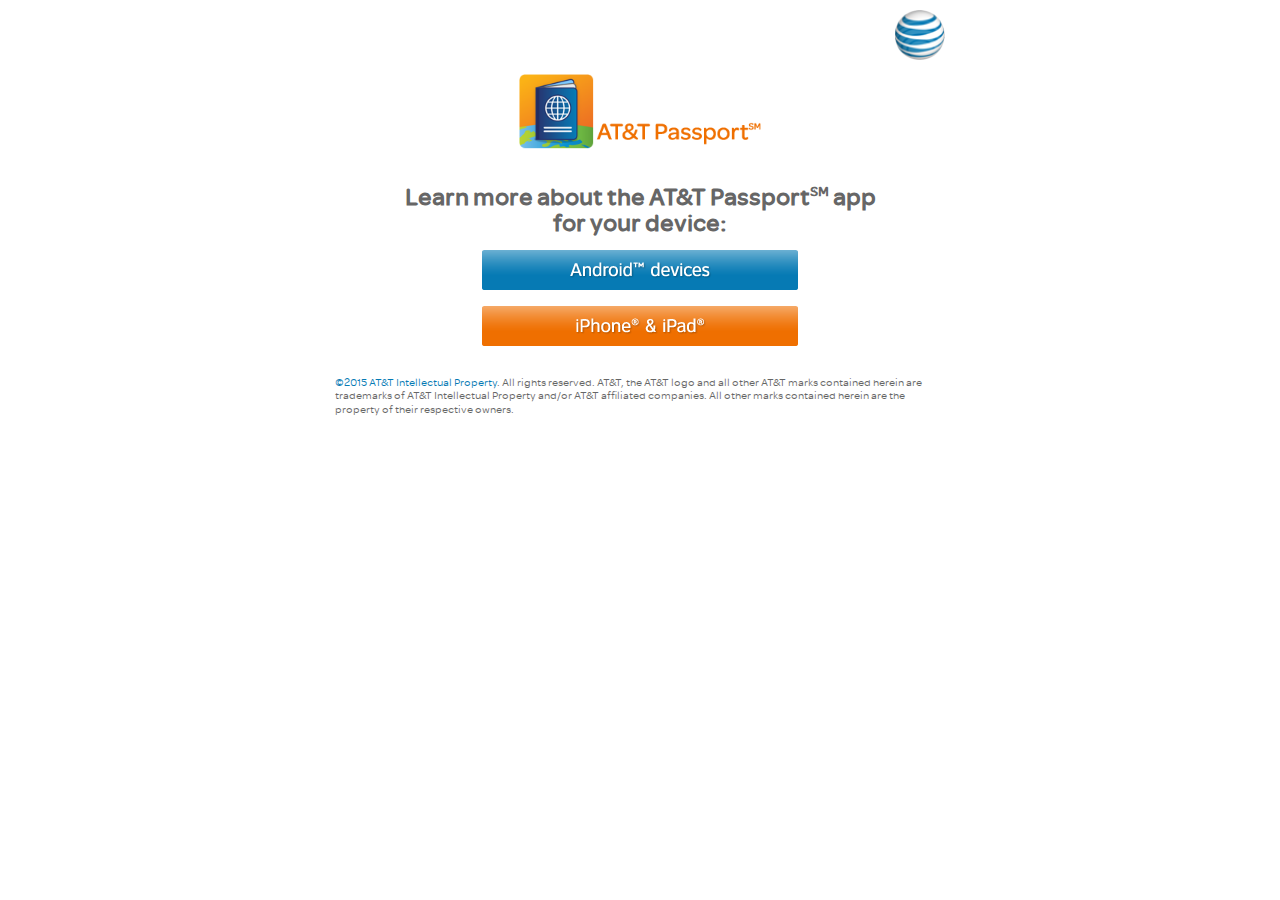
<file: html/index.html>
<!DOCTYPE html>

<!-- paulirish.com/2008/conditional-stylesheets-vs-css-hacks-answer-neither/ -->
<!--[if lt IE 7]> <html class="no-js lt-ie9 lt-ie8 lt-ie7" lang="en"> <![endif]-->
<!--[if IE 7]>    <html class="no-js lt-ie9 lt-ie8" lang="en"> <![endif]-->
<!--[if IE 8]>    <html class="no-js lt-ie9" lang="en"> <![endif]-->
<!--[if gt IE 8]><!--> <html class="no-js" lang="en"> <!--<![endif]-->
<head>
  <meta charset="utf-8" />

  <!-- Set the viewport width to device width for mobile -->
  <meta name="viewport" content="width=device-width" />

  <title>AT&amp;T Passport App</title>
  
  <!-- Included CSS Files (Uncompressed) -->
  
  <link rel="stylesheet" href="stylesheets/foundation.css">
  <link rel="stylesheet" href="stylesheets/attWifi.css">
  
  
  <!-- Included CSS Files (Compressed) 
  <link rel="stylesheet" href="stylesheets/foundation.min.css">
  <link rel="stylesheet" href="stylesheets/app.css">-->

  <script src="javascripts/modernizr.foundation.js"></script>

  <!-- IE Fix for HTML5 Tags -->
  <!--[if lt IE 9]>
    <script src="http://html5shiv.googlecode.com/svn/trunk/html5.js"></script>
  <![endif]-->

<!-- This is the device detection for the live site it is commented out for dev testing only

  <script type="text/javascript"> // <![CDATA[
	if ( (navigator.userAgent.indexOf('iPhone') != -1) ) {
		document.location = "http://www.attwifiabroad.com/iosDevices/";
	} // ]]>
	if ( (navigator.userAgent.indexOf('iPad') != -1) ) {
		document.location = "http://www.attwifiabroad.com/iosDevices/";
	} // ]]>
	if ( (navigator.userAgent.indexOf('iPod') != -1) ) {
		document.location = "http://www.attwifiabroad.com/iosDevices/";
	} // ]]>
	if ( (navigator.userAgent.indexOf('Android') != -1) ) {
		document.location = "http://www.attwifiabroad.com/androidDevices/";
	} // ]]>
</script>
 -->

<!-- This is the device detection for the dev testing only Delete this and uncomment above when going live -->
 

  <script type="text/javascript"> // <![CDATA[
  if ( (navigator.userAgent.indexOf('iPhone') != -1) ) {
    document.location = "iosDevices/";
  } // ]]>
  if ( (navigator.userAgent.indexOf('iPad') != -1) ) {
    document.location = "iosDevices/";
  } // ]]>
  if ( (navigator.userAgent.indexOf('iPod') != -1) ) {
    document.location = "iosDevices/";
  } // ]]>
  if ( (navigator.userAgent.indexOf('Android') != -1) ) {
    document.location = "androidDevices/";
  } // ]]>
</script>

</head>
<body>
    <div class="row" style="margin-top:10px;">
    	<div class="three mobile-three columns"></div>
        <div class="one mobile-one column" style="text-align:right;">
        <img src="images/att_globe_rgb_grd.png" width="50" height="50" border="0" alt="AT&amp;T Globe" >
        </div>
    </div>
    <div class="row">
    	<div class="four mobile-four columns" style="text-align:center; margin-top:12px;">
        	<img src="images/passport.png" width="242" height="75" border="0" alt="AT&amp;T International Wi&#8209;Fi">
        </div>
    </div>

    <div class="row">
      <div class="four mobile-four columns" style="text-align:center; margin-top:18px;">        
      <h2>Learn more about the AT&amp;T Passport<sup>SM</sup> app <br>for your device:</h2>
      <a href="androidDevices/"><img src="buttons/androidBtn.png" border="0"></a><br /><br>
    <a href="iosDevices/"><img src="buttons/iosBtn.png" border="0"></a><br />
      </div>
    </div>
    
    <div class="row">
    	<div class="four mobile-four columns legal">
        	<p><a href="http://www.att.com/gen/privacy-policy?pid=2587">&copy;2015 AT&amp;T Intellectual Property</a>. All rights reserved. AT&amp;T, the AT&amp;T logo and all other AT&amp;T marks contained herein are trademarks of AT&amp;T Intellectual Property and/or AT&amp;T affiliated companies. All other marks contained herein are the property of their respective owners.</p>
        </div>
    </div> 
  
  <!-- Included JS Files (Uncompressed) -->
  <!--
  
  <script src="javascripts/modernizr.foundation.js"></script>
  
  <script src="javascripts/jquery.js"></script>
  
  <script src="javascripts/jquery.foundation.reveal.js"></script>
  
  <script src="javascripts/jquery.foundation.orbit.js"></script>
  
  <script src="javascripts/jquery.foundation.navigation.js"></script>
  
  <script src="javascripts/jquery.foundation.buttons.js"></script>
  
  <script src="javascripts/jquery.foundation.tabs.js"></script>
  
  <script src="javascripts/jquery.foundation.forms.js"></script>
  
  <script src="javascripts/jquery.foundation.tooltips.js"></script>
  
  <script src="javascripts/jquery.foundation.accordion.js"></script>
  
  <script src="javascripts/jquery.placeholder.js"></script>
  
  <script src="javascripts/jquery.foundation.alerts.js"></script>
  
  -->
  
  <!-- Included JS Files (Compressed) -->
  <script src="javascripts/foundation.min.js"></script>
  
  <!-- Initialize JS Plugins -->
  <script src="javascripts/app.js"></script>
</body>
</html>
</file>
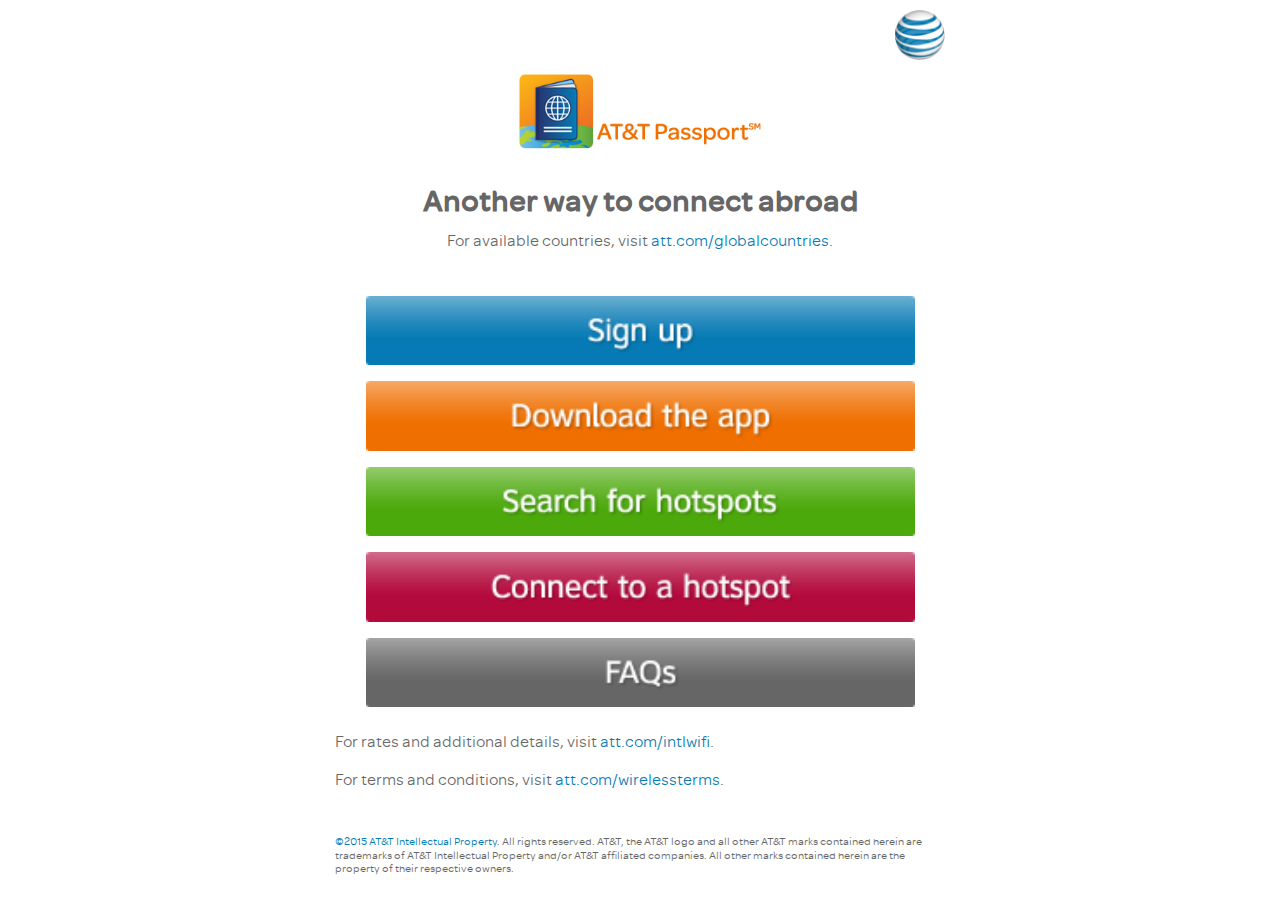
<file: html/androidDevices/index.html>
<!DOCTYPE html>

<!-- paulirish.com/2008/conditional-stylesheets-vs-css-hacks-answer-neither/ -->
<!--[if lt IE 7]> <html class="no-js lt-ie9 lt-ie8 lt-ie7" lang="en"> <![endif]-->
<!--[if IE 7]>    <html class="no-js lt-ie9 lt-ie8" lang="en"> <![endif]-->
<!--[if IE 8]>    <html class="no-js lt-ie9" lang="en"> <![endif]-->
<!--[if gt IE 8]><!--> <html class="no-js" lang="en"> <!--<![endif]-->
<head>
  <meta charset="utf-8" />

  <!-- Set the viewport width to device width for mobile -->
  <meta name="viewport" content="width=device-width" />

  <title>AT&amp;T International WiFi</title>
  
  <!-- Included CSS Files (Uncompressed) -->
  
  <link rel="stylesheet" href="../stylesheets/foundation.css">
  <link rel="stylesheet" href="../stylesheets/attWifi.css">
  
  
  <!-- Included CSS Files (Compressed) 
  <link rel="stylesheet" href="stylesheets/foundation.min.css">
  <link rel="stylesheet" href="stylesheets/app.css">-->

  <script src="javascripts/modernizr.foundation.js"></script>

  <!-- IE Fix for HTML5 Tags -->
  <!--[if lt IE 9]>
    <script src="http://html5shiv.googlecode.com/svn/trunk/html5.js"></script>
  <![endif]-->

</head>
<body>
    <div class="row" style="margin-top:10px;">
    	<div class="three mobile-three columns"></div>
        <div class="one mobile-one column" style="text-align:right;">
        <img src="../images/att_globe_rgb_grd.png" width="50" height="50" border="0" alt="AT&amp;T Globe" >
        </div>
    </div>
    <div class="row">
    	<div class="four mobile-four columns" style="text-align:center; margin-top:12px;">
        	<img src="../images/passport.png" width="242" height="75" border="0" alt="AT&amp;T International Wi&#8209;Fi">
        </div>
    </div>
    <div class="row">
    	<div class="four mobile-four columns" style="text-align:center; margin-top:18px;">
        	<h1>Another way to connect abroad</h1>
            <p>For available countries, visit <a href="http://att.com/globalcountries">att.com/globalcountries</a>.</p>
        </div>
    </div>
    <div class="row">
      <div class="four mobile-four columns buttons">
      <a href="signup.html"><img src="../buttons/signup_btn.png"></a> 
        <a href="download.html"><img src="../buttons/download_btn.png"></a>
            <a href="search.html"><img src="../buttons/search_btn.png"></a>
            <a href="connect.html"><img src="../buttons/connect_btn.png"></a>
            <a href="faq.html"><img src="../buttons/faq_btn.png"></a>
        </div>
    </div> 
    <div class="row" style="margin-top:15px">
    	<div class="four mobile-four columns">
        	<p>For rates and additional details, visit <a href="http://www.att.com/intlwifi">att.com/intlwifi</a>.</p>
			<p>For terms and conditions, visit <a href="http://www.att.com/wirelessterms">att.com/wirelessterms</a>.</p>
        </div>
    </div>  
    <div class="row">
    	<div class="four mobile-four columns legal">
        	<p><a href="http://www.att.com/gen/privacy-policy?pid=2587">&copy;2015 AT&T Intellectual Property</a>. All rights reserved. AT&amp;T, the AT&amp;T logo and all other AT&amp;T marks contained herein are trademarks of AT&amp;T Intellectual Property and/or AT&amp;T affiliated companies. All other marks contained herein are the property of their respective owners.</p>
        </div>
    </div> 
  
  <!-- Included JS Files (Uncompressed) -->
  <!--
  
  <script src="javascripts/modernizr.foundation.js"></script>
  
  <script src="javascripts/jquery.js"></script>
  
  <script src="javascripts/jquery.foundation.reveal.js"></script>
  
  <script src="javascripts/jquery.foundation.orbit.js"></script>
  
  <script src="javascripts/jquery.foundation.navigation.js"></script>
  
  <script src="javascripts/jquery.foundation.buttons.js"></script>
  
  <script src="javascripts/jquery.foundation.tabs.js"></script>
  
  <script src="javascripts/jquery.foundation.forms.js"></script>
  
  <script src="javascripts/jquery.foundation.tooltips.js"></script>
  
  <script src="javascripts/jquery.foundation.accordion.js"></script>
  
  <script src="javascripts/jquery.placeholder.js"></script>
  
  <script src="javascripts/jquery.foundation.alerts.js"></script>
  
  -->
  
  <!-- Included JS Files (Compressed) -->
  <script src="javascripts/foundation.min.js"></script>
  
  <!-- Initialize JS Plugins -->
  <script src="javascripts/app.js"></script>
</body>
<script type="text/javascript">

  var _gaq = _gaq || [];
  _gaq.push(['_setAccount', 'UA-36383233-1']);
  _gaq.push(['_trackPageview']);

  (function() {
    var ga = document.createElement('script'); ga.type = 'text/javascript'; ga.async = true;
    ga.src = ('https:' == document.location.protocol ? 'https://ssl' : 'http://www') + '.google-analytics.com/ga.js';
    var s = document.getElementsByTagName('script')[0]; s.parentNode.insertBefore(ga, s);
  })();

</script>
</html>
</file>
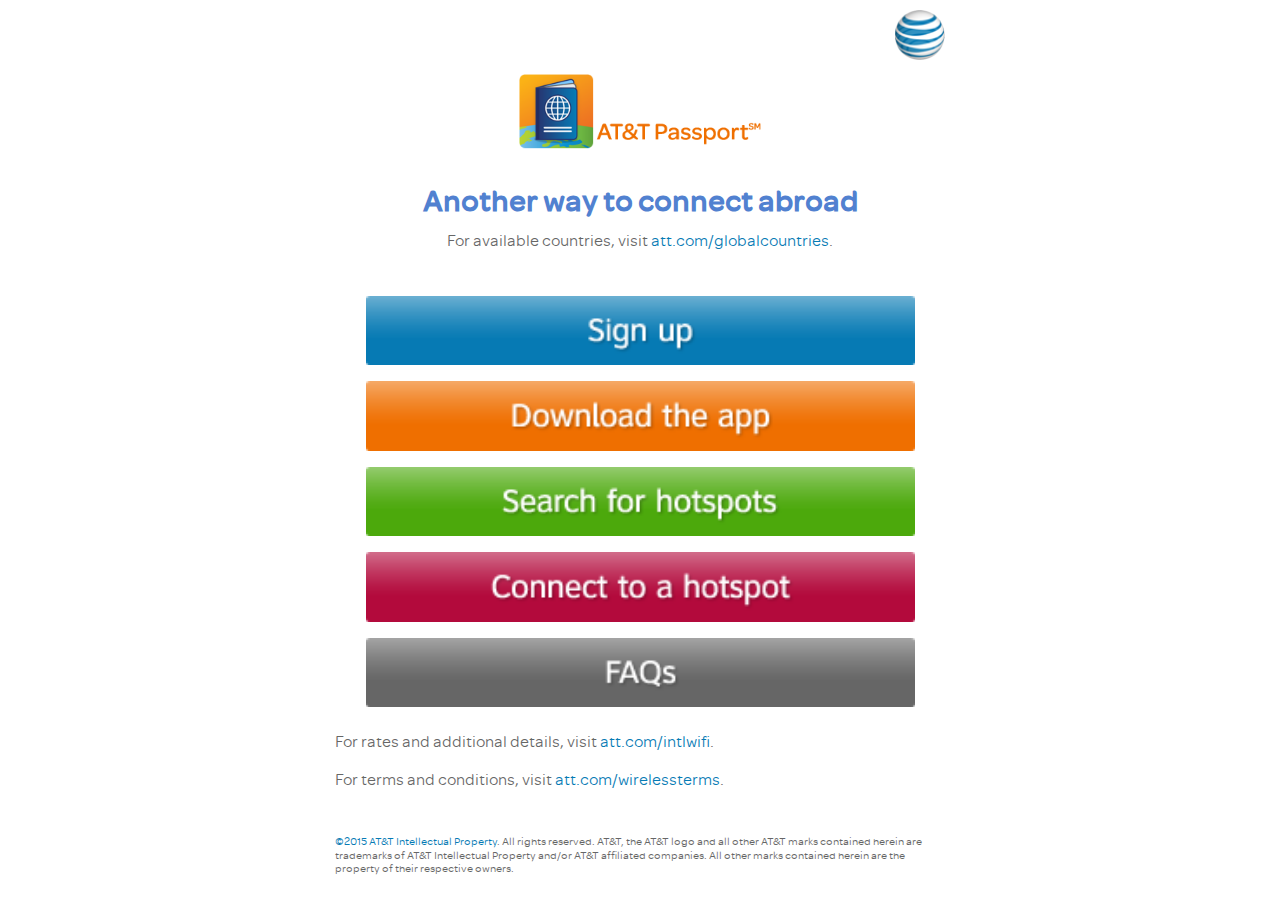
<file: html/iosDevices/index.html>
<!DOCTYPE html>


<!--[if lt IE 7]> <html class="no-js lt-ie9 lt-ie8 lt-ie7" lang="en"> <![endif]-->
<!--[if IE 7]>    <html class="no-js lt-ie9 lt-ie8" lang="en"> <![endif]-->
<!--[if IE 8]>    <html class="no-js lt-ie9" lang="en"> <![endif]-->
<!--[if gt IE 8]><!--> <html class="no-js" lang="en"> <!--<![endif]-->
<head>
  <meta charset="utf-8" />

  <!-- Set the viewport width to device width for mobile -->
  <meta name="viewport" content="width=device-width" />

  <title>AT&amp;T International WiFi</title>
  
  <!-- Included CSS Files (Uncompressed) -->
  
  <link rel="stylesheet" href="../stylesheets/foundation.css">
  <link rel="stylesheet" href="../stylesheets/attWifi.css">
  <link rel="stylesheet" href="styling.css">
  
  
  <!-- Included CSS Files (Compressed) 
  <link rel="stylesheet" href="stylesheets/foundation.min.css">
  <link rel="stylesheet" href="stylesheets/app.css">-->

  <script src="javascripts/modernizr.foundation.js"></script>

  <!-- IE Fix for HTML5 Tags -->
  <!--[if lt IE 9]>
    <script src="http://html5shiv.googlecode.com/svn/trunk/html5.js"></script>
  <![endif]-->

</head>
<body>
    <div class="row" style="margin-top:10px;">
    	<div class="three mobile-three columns"></div>
        <div class="one mobile-one column" style="text-align:right;">
        <img src="../images/att_globe_rgb_grd.png" width="50" height="50" border="0" alt="AT&amp;T Globe" >
        </div>
    </div>
    <div class="row">
    	<div class="four mobile-four columns" style="text-align:center; margin-top:12px;">
        	<img src="../images/passport.png" width="242" height="75" border="0" alt="AT&amp;T International Wi&#8209;Fi">
        </div>
    </div>
    <div class="row">
    	<div class="four mobile-four columns headline" style="text-align:center; margin-top:18px;">
        	<h1>Another way to connect abroad</h1>
            <p>For available countries, visit <a href="http://att.com/globalcountries">att.com/globalcountries</a>.</p>
        </div>
    </div>
    <div class="row">
      <div class="four mobile-four columns buttons">
      <a href="signup.html"><img src="../buttons/signup_btn.png"></a> 
        <a href="download.html"><img src="../buttons/download_btn.png"></a>
            <a href="search.html"><img src="../buttons/search_btn.png"></a>
            <a href="connect.html"><img src="../buttons/connect_btn.png"></a>
            <a href="faq.html"><img src="../buttons/faq_btn.png"></a>
        </div>
    </div> 
    <div class="row" style="margin-top:15px">
    	<div class="four mobile-four columns">
        	<p>For rates and additional details, visit <a href="http://www.att.com/intlwifi">att.com/intlwifi</a>.</p>
			<p>For terms and conditions, visit <a href="http://www.att.com/wirelessterms">att.com/wirelessterms</a>.</p>
        </div>
    </div>  
    <div class="row">
    	<div class="four mobile-four columns legal">
        	<p><a href="http://www.att.com/gen/privacy-policy?pid=2587">&copy;2015 AT&T Intellectual Property</a>. All rights reserved. AT&amp;T, the AT&amp;T logo and all other AT&amp;T marks contained herein are trademarks of AT&amp;T Intellectual Property and/or AT&amp;T affiliated companies. All other marks contained herein are the property of their respective owners.</p>
        </div>
    </div> 
  
  <!-- Included JS Files (Uncompressed) -->
  <!--
  
  <script src="javascripts/modernizr.foundation.js"></script>
  
  <script src="javascripts/jquery.js"></script>
  
  <script src="javascripts/jquery.foundation.reveal.js"></script>
  
  <script src="javascripts/jquery.foundation.orbit.js"></script>
  
  <script src="javascripts/jquery.foundation.navigation.js"></script>
  
  <script src="javascripts/jquery.foundation.buttons.js"></script>
  
  <script src="javascripts/jquery.foundation.tabs.js"></script>
  
  <script src="javascripts/jquery.foundation.forms.js"></script>
  
  <script src="javascripts/jquery.foundation.tooltips.js"></script>
  
  <script src="javascripts/jquery.foundation.accordion.js"></script>
  
  <script src="javascripts/jquery.placeholder.js"></script>
  
  <script src="javascripts/jquery.foundation.alerts.js"></script>
  
  -->
  
  <!-- Included JS Files (Compressed) -->
  <script src="javascripts/foundation.min.js"></script>
  
  <!-- Initialize JS Plugins -->
  <script src="javascripts/app.js"></script>
</body>
<script type="text/javascript">

  var _gaq = _gaq || [];
  _gaq.push(['_setAccount', 'UA-36383233-1']);
  _gaq.push(['_trackPageview']);

  (function() {
    var ga = document.createElement('script'); ga.type = 'text/javascript'; ga.async = true;
    ga.src = ('https:' == document.location.protocol ? 'https://ssl' : 'http://www') + '.google-analytics.com/ga.js';
    var s = document.getElementsByTagName('script')[0]; s.parentNode.insertBefore(ga, s);
  })();

</script>
</html>
</file>
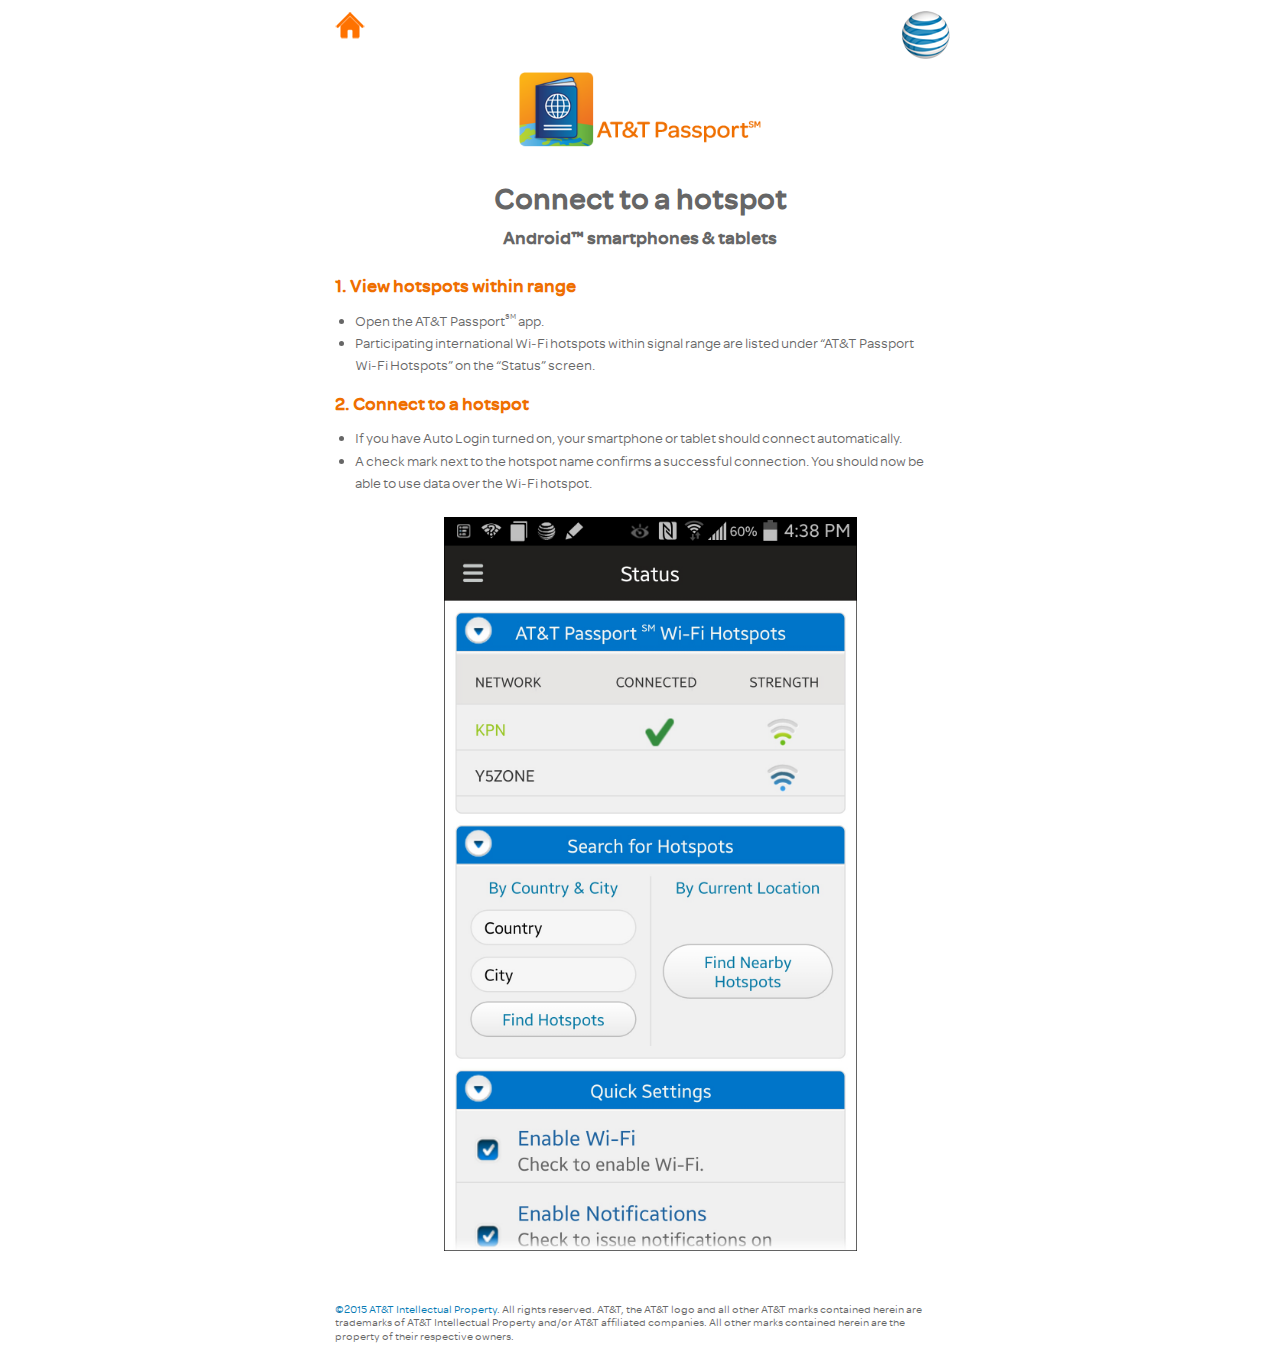
<file: html/androidDevices/connect.html>
<!DOCTYPE html>

<!-- paulirish.com/2008/conditional-stylesheets-vs-css-hacks-answer-neither/ -->
<!--[if lt IE 7]> <html class="no-js lt-ie9 lt-ie8 lt-ie7" lang="en"> <![endif]-->
<!--[if IE 7]>    <html class="no-js lt-ie9 lt-ie8" lang="en"> <![endif]-->
<!--[if IE 8]>    <html class="no-js lt-ie9" lang="en"> <![endif]-->
<!--[if gt IE 8]><!--> <html class="no-js" lang="en"> <!--<![endif]-->
<head>
  <meta charset="utf-8" />

  <!-- Set the viewport width to device width for mobile -->
  <meta name="viewport" content="width=device-width" />

  <title>AT&amp;T International WiFi</title>
  
  <!-- Included CSS Files (Uncompressed) -->
  
    <link rel="stylesheet" href="../stylesheets/foundation.css">
  <link rel="stylesheet" href="../stylesheets/attWifi.css">
  
  
  <!-- Included CSS Files (Compressed) 
  <link rel="stylesheet" href="stylesheets/foundation.min.css">
  <link rel="stylesheet" href="stylesheets/app.css">-->

  <script src="javascripts/modernizr.foundation.js"></script>

  <!-- IE Fix for HTML5 Tags -->
  <!--[if lt IE 9]>
    <script src="http://html5shiv.googlecode.com/svn/trunk/html5.js"></script>
  <![endif]-->

</head>
<body>
    <div class="row" style="margin-top:10px;">
    	<div class="four mobile-four columns globe">
        		<a href="index.html"><img src="../images/home-13.png" width="30" height="30" border="0"></a>
           </div>
    </div>
    <div class="row">
    	<div class="four mobile-four columns" style="text-align:center; margin-top:12px;">
        	<a href="index.html"><img src="../images/passport.png" width="242" height="75" border="0" alt="AT&amp;T International Wi&#8209;Fi"></a>
        </div>
    </div>
    <div class="row">
    	<div class="four mobile-four columns" style="text-align:center; margin-top:18px;">
        	<h1>Connect to a hotspot</h1>
            <h4>Android&trade; smartphones &amp; tablets</h4>
        </div>
    </div>
    
    <div class="row">
    	<div class="four mobile-four columns">
        	<h4 class="orange">1. View hotspots within range</h4>
			<ul style="padding-left:20px;">
            	<li>Open the AT&amp;T Passport<sup>SM</sup> app.</li>
			<li>Participating international Wi&#8209;Fi hotspots within signal range are listed under “AT&T Passport Wi&#8209;Fi Hotspots” on the “Status” screen.</li>
			</ul>
        <h4 class="orange">2. Connect to a hotspot</h4>
        <ul style="padding-left:20px;">
          <li>If you have Auto Login turned on, your smartphone or tablet should connect automatically.</li>
		<li>A check mark next to the hotspot name confirms a successful connection. You should now be able to use data over the Wi&#8209;Fi&nbsp;hotspot.<br><br>
        <div style="text-align:center;"><img src="images/android.png" width="70%"></div></li>
        </div>
    </div>
    
    <!-- <div class="row">   
    <div class="four mobile-four columns">
        <p>Note: The AT&T Wi&#8209;Fi International App displays and connects to hotspots that are part of the AT&amp;T Wi&#8209;Fi International roaming footprint. </p>
        </div>
    </div> -->
    
   
  <div class="row">
    	<div class="four  mobile-four columns legal">
        	<p><a href="http://www.att.com/gen/privacy-policy?pid=2587">&copy;2015 AT&T Intellectual Property</a>. All rights reserved. AT&amp;T, the AT&amp;T logo and all other AT&amp;T marks contained herein are trademarks of AT&amp;T Intellectual Property and/or AT&amp;T affiliated companies. All other marks contained herein are the property of their respective owners.</p>
        </div>
    </div
    
  
  ><!-- Included JS Files (Uncompressed) -->
  <!--
  
  <div class="row">
    	<div class="four columns">
        </div>
    </div>
  
  
  
  <script src="javascripts/modernizr.foundation.js"></script>
  
  <script src="javascripts/jquery.js"></script>
  
  <script src="javascripts/jquery.foundation.reveal.js"></script>
  
  <script src="javascripts/jquery.foundation.orbit.js"></script>
  
  <script src="javascripts/jquery.foundation.navigation.js"></script>
  
  <script src="javascripts/jquery.foundation.buttons.js"></script>
  
  <script src="javascripts/jquery.foundation.tabs.js"></script>
  
  <script src="javascripts/jquery.foundation.forms.js"></script>
  
  <script src="javascripts/jquery.foundation.tooltips.js"></script>
  
  <script src="javascripts/jquery.foundation.accordion.js"></script>
  
  <script src="javascripts/jquery.placeholder.js"></script>
  
  <script src="javascripts/jquery.foundation.alerts.js"></script>
  
  -->
  
  <!-- Included JS Files (Compressed) -->
  <script src="javascripts/foundation.min.js"></script>
  
  <!-- Initialize JS Plugins -->
  <script src="javascripts/app.js"></script>
<script type="text/javascript">

  var _gaq = _gaq || [];
  _gaq.push(['_setAccount', 'UA-36383233-1']);
  _gaq.push(['_trackPageview']);

  (function() {
    var ga = document.createElement('script'); ga.type = 'text/javascript'; ga.async = true;
    ga.src = ('https:' == document.location.protocol ? 'https://ssl' : 'http://www') + '.google-analytics.com/ga.js';
    var s = document.getElementsByTagName('script')[0]; s.parentNode.insertBefore(ga, s);
  })();

</script>
</body>
</html>
</file>
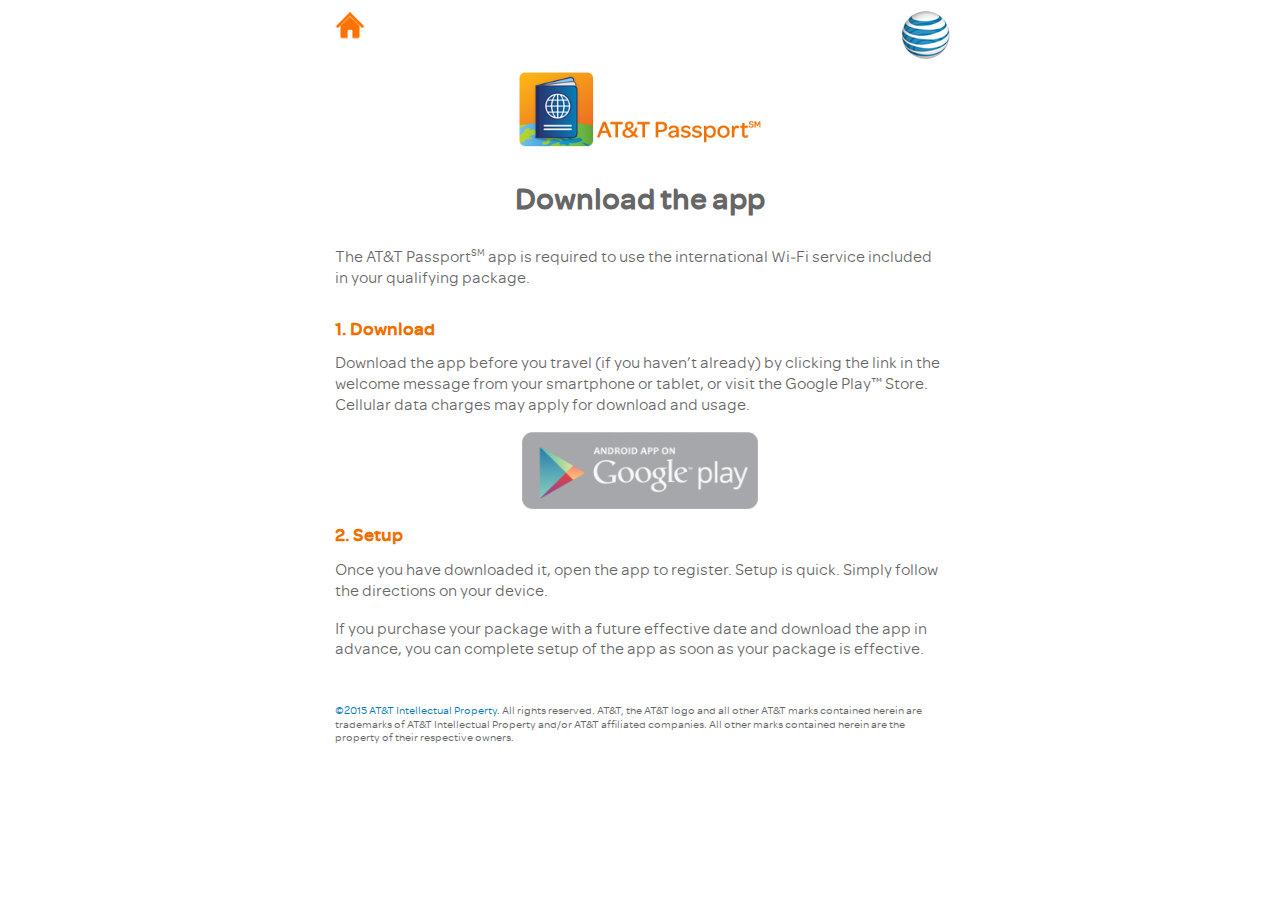
<file: html/androidDevices/download.html>
<!DOCTYPE html>

<!-- paulirish.com/2008/conditional-stylesheets-vs-css-hacks-answer-neither/ -->
<!--[if lt IE 7]> <html class="no-js lt-ie9 lt-ie8 lt-ie7" lang="en"> <![endif]-->
<!--[if IE 7]>    <html class="no-js lt-ie9 lt-ie8" lang="en"> <![endif]-->
<!--[if IE 8]>    <html class="no-js lt-ie9" lang="en"> <![endif]-->
<!--[if gt IE 8]><!--> <html class="no-js" lang="en"> <!--<![endif]-->
<head>
  <meta charset="utf-8" />

  <!-- Set the viewport width to device width for mobile -->
  <meta name="viewport" content="width=device-width" />

  <title>AT&amp;T International WiFi</title>
  
  <!-- Included CSS Files (Uncompressed) -->
  
    <link rel="stylesheet" href="../stylesheets/foundation.css">
  <link rel="stylesheet" href="../stylesheets/attWifi.css">
  
  
  <!-- Included CSS Files (Compressed) 
  <link rel="stylesheet" href="stylesheets/foundation.min.css">
  <link rel="stylesheet" href="stylesheets/app.css">-->

  <script src="javascripts/modernizr.foundation.js"></script>

  <!-- IE Fix for HTML5 Tags -->
  <!--[if lt IE 9]>
    <script src="http://html5shiv.googlecode.com/svn/trunk/html5.js"></script>
  <![endif]-->

</head>
<body>
    <div class="row" style="margin-top:10px;">
    	<div class="four mobile-four columns globe">
        		<a href="index.html"><img src="../images/home-13.png" width="30" height="30" border="0"></a>
           </div>
    </div>
    <div class="row">
    	<div class="four mobile-four columns" style="text-align:center; margin-top:12px;">
        	<img src="../images/passport.png" width="242" height="75" border="0" alt="AT&amp;T International Wi&#8209;Fi">
        </div>
    </div>
    <div class="row">
    	<div class="four mobile-four columns" style="text-align:center; margin-top:18px;">
        	<h1>Download the app</h1>
        </div>
    </div>
    <div class="row">
    	<div class="four mobile-four columns" style="text-align:left; margin-top:18px;">
        	<p>The AT&T Passport<sup>SM</sup> app is required to use the international Wi&#8209;Fi service included in your qualifying package.</p>
        </div>
    </div>
    <div class="row">
    	<div class="four mobile-four columns">
        	<h4 class="orange">1. Download</h4>
			<p>Download the app before you travel (if you haven’t already) by clicking the link in the welcome message from your smartphone or tablet, or visit the Google Play&trade; Store. Cellular data charges may apply for download and usage.</p>
            	<div class="row">
    				<div class="four mobile-four columns" style="text-align:center;">
                		<a href="https://play.google.com/store/apps/details?id=com.att.accuroam"><img src="images/google-play.png" width="40%" border="0"></a>
        			</div>
    			</div>
        <h4 class="orange">2. Setup</h4>
		<p>Once you have downloaded it, open the app to register. Setup is quick. Simply follow the directions on your device.</p> 

      <p>If you purchase your package with a future effective date and download the app in advance, you can complete  setup of the app as soon as your package is effective.</p>
        </div>
    </div>
   
  <div class="row">
    	<div class="four mobile-four columns legal">
        	<p><a href="http://www.att.com/gen/privacy-policy?pid=2587">&copy;2015 AT&T Intellectual Property</a>. All rights reserved. AT&amp;T, the AT&amp;T logo and all other AT&amp;T marks contained herein are trademarks of AT&amp;T Intellectual Property and/or AT&amp;T affiliated companies. All other marks contained herein are the property of their respective owners.</p>
        </div>
    </div>
    
  <!-- Included JS Files (Uncompressed) -->
  <!--
  
  <div class="row">
    	<div class="four columns">
        </div>
    </div>
  
  
  
  <script src="javascripts/modernizr.foundation.js"></script>
  
  <script src="javascripts/jquery.js"></script>
  
  <script src="javascripts/jquery.foundation.reveal.js"></script>
  
  <script src="javascripts/jquery.foundation.orbit.js"></script>
  
  <script src="javascripts/jquery.foundation.navigation.js"></script>
  
  <script src="javascripts/jquery.foundation.buttons.js"></script>
  
  <script src="javascripts/jquery.foundation.tabs.js"></script>
  
  <script src="javascripts/jquery.foundation.forms.js"></script>
  
  <script src="javascripts/jquery.foundation.tooltips.js"></script>
  
  <script src="javascripts/jquery.foundation.accordion.js"></script>
  
  <script src="javascripts/jquery.placeholder.js"></script>
  
  <script src="javascripts/jquery.foundation.alerts.js"></script>
  
  -->
  
  <!-- Included JS Files (Compressed) -->
  <script src="javascripts/foundation.min.js"></script>
  
  <!-- Initialize JS Plugins -->
  <script src="javascripts/app.js"></script>
  <script type="text/javascript">

  var _gaq = _gaq || [];
  _gaq.push(['_setAccount', 'UA-36383233-1']);
  _gaq.push(['_trackPageview']);

  (function() {
    var ga = document.createElement('script'); ga.type = 'text/javascript'; ga.async = true;
    ga.src = ('https:' == document.location.protocol ? 'https://ssl' : 'http://www') + '.google-analytics.com/ga.js';
    var s = document.getElementsByTagName('script')[0]; s.parentNode.insertBefore(ga, s);
  })();

</script>
</body>
</html>
</file>
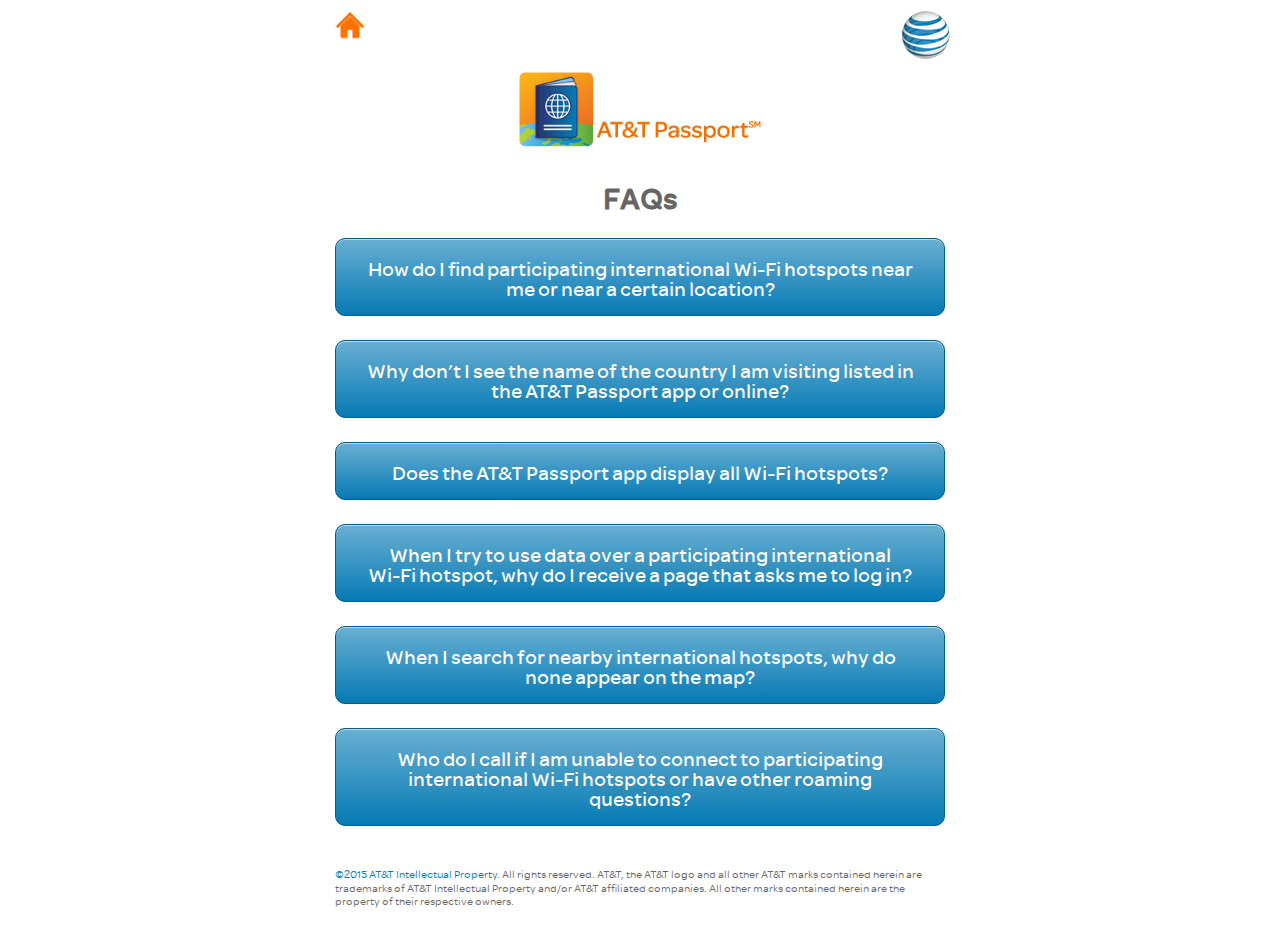
<file: html/androidDevices/faq.html>
<!DOCTYPE html>

<!-- paulirish.com/2008/conditional-stylesheets-vs-css-hacks-answer-neither/ -->
<!--[if lt IE 7]> <html class="no-js lt-ie9 lt-ie8 lt-ie7" lang="en"> <![endif]-->
<!--[if IE 7]>    <html class="no-js lt-ie9 lt-ie8" lang="en"> <![endif]-->
<!--[if IE 8]>    <html class="no-js lt-ie9" lang="en"> <![endif]-->
<!--[if gt IE 8]><!--> <html class="no-js" lang="en"> <!--<![endif]-->
<head>
  <meta charset="utf-8" />

  <!-- Set the viewport width to device width for mobile -->
  <meta name="viewport" content="width=device-width" />

  <title>AT&amp;T International WiFi</title>
  
  <!-- Included CSS Files (Uncompressed) -->
  
  <link rel="stylesheet" href="../stylesheets/foundation.css">
  <link rel="stylesheet" href="../stylesheets/attWifi.css">
  
  
  <!-- Included CSS Files (Compressed) 
  <link rel="stylesheet" href="stylesheets/foundation.min.css">
  <link rel="stylesheet" href="stylesheets/app.css">-->

  <script src="javascripts/modernizr.foundation.js"></script>

  <!-- IE Fix for HTML5 Tags -->
  <!--[if lt IE 9]>
    <script src="http://html5shiv.googlecode.com/svn/trunk/html5.js"></script>
  <![endif]-->

</head>
<body>
    <div class="row" style="margin-top:10px;">
    	<div class="four mobile-four columns globe">
        		<a href="index.html"><img src="../images/home-13.png" width="30" height="30" border="0"></a>
           </div>
    </div>
    <div class="row">
    	<div class="four mobile-four columns" style="text-align:center; margin-top:12px;">
        	<a href="index.html"><img src="../images/passport.png" width="242" height="75" border="0" alt="AT&amp;T International Wi&#8209;Fi"></a>
        </div>
    </div>
    <div class="row">
    	<div class="four mobile-four columns" style="text-align:center; margin-top:18px;">
        	<h1>FAQs</h1>
        </div>
    </div> 
    
    
    
    
    <div class="row" style="margin-bottom:4px;">
    	<div class="four mobile-four columns">
    		<a href="#" data-reveal-id="faq1" class="large button radius" style="width:100%">
  				How do I find participating international Wi&#8209;Fi hotspots near me or near a certain location?</a>
            </div>
    	</div>
    </div>
    
    <div class="row" style="margin-bottom:4px;">
    	<div class="four mobile-four columns">
    		<a href="#" data-reveal-id="faq2" class="large button radius" style="width:100%">
  			Why don’t I see the name of the country I am visiting listed in the AT&T Passport app or online?</a>
    	</div>
    </div>
    
    <div class="row" style="margin-bottom:4px;">
    	<div class="four mobile-four columns">
    		<a href="#" data-reveal-id="faq3" class="large button radius" style="width:100%">
  			Does the AT&T Passport app display all Wi&#8209;Fi hotspots?</a>
    	</div>
    </div>
    
    <div class="row" style="margin-bottom:4px;">
    	<div class="four mobile-four columns">
    		<a href="#" data-reveal-id="faq4" class="large button radius" style="width:100%">
  			When I try to use data over a participating international Wi&#8209;Fi hotspot, why do I receive a page that asks me to log in?</a>
    	</div>
    </div>
    
    <div class="row" style="margin-bottom:4px;">
    	<div class="four mobile-four columns">
    		<a href="#" data-reveal-id="faq5" class="large button radius" style="width:100%">
  			When I search for nearby international hotspots, why do none appear on the map?</a>
    	</div>
    </div>
    
    <div class="row" style="margin-bottom:4px;">
    	<div class="four mobile-four columns">
    		<a href="#" data-reveal-id="faq6" class="large button radius" style="width:100%">
  			Who do I call if I am unable to connect to participating international Wi&#8209;Fi hotspots or have other roaming questions?</a>
    	</div>
    </div>
    
  <div class="row">
    	<div class="four columns legal">
        	<p><a href="http://www.att.com/gen/privacy-policy?pid=2587">&copy;2015 AT&T Intellectual Property</a>. All rights reserved. AT&amp;T, the AT&amp;T logo and all other AT&amp;T marks contained herein are trademarks of AT&amp;T Intellectual Property and/or AT&amp;T affiliated companies. All other marks contained herein are the property of their respective owners.</p>
        </div>
    </div>
    
    
  <!--START FAQ ANSWERS -->  
  
  
    <div id="faq1" class="reveal-modal">
    	<div class="row">
        	<div class="four mobile-four columns">
            	<p>Hotspots within Wi&#8209;Fi signal range are listed in the “AT&T Passport Wi&#8209;Fi Hotspots“ section of the “Status” page of the AT&T Passport<sup>SM</sup> app. You can search for hotspots by country and city, or near your current location. See “Search for Hotspots” section for more details.</p>
            </div>
        </div>
    </div>
    
    <div id="faq2" class="reveal-modal">
    	<div class="row">
        	<div class="four mobile-four columns">
            	<p>AT&T international Wi&#8209;Fi service is available in select countries at this time. If yours isn’t listed at <a href="http://att.com/globalcountries">att.com/globalcountries</a>, check back – we’ll be adding more hotspots in the months to come.</p>
                  <p>The AT&T Passport<sup>SM</sup> app only displays countries where participating international Wi&#8209;Fi hotspots are available. To make sure you have the most up-to-date list, select “Update Hotspot List” from the “Settings” screen in the app.</p>
            </div>
        </div>
    </div>
    
    <div id="faq3" class="reveal-modal">
    	<div class="row">
        	<div class="four mobile-four columns">
            	<p>The AT&T Passport<sup>SM</sup> app only displays and connects to participating Wi&#8209;Fi hotspots.</p>
            </div>
        </div>
    </div>
    
    <div id="faq4" class="reveal-modal">
    	<div class="row">
        	<div class="four mobile-four columns">
            	<p>You may not be connected, or your session may have timed out due to inactivity.</p>
                <p>Open the AT&T Passport<sup>SM</sup> app and go to the “Status” page. You will see a check beside a hotspot name under “AT&T Passport Wi&#8209;Fi Hotspots” when you are successfully connected. If you do not see a check mark, select a network and reconnect.</p>
                <p>For more information on how to connect, go to “<a href="connect.html">Connect to a hotspot</a>”.</p>
            </div>
        </div>
    </div>
    
    <div id="faq5" class="reveal-modal">
    	<div class="row">
        	<div class="four mobile-four columns">
                	<p>Zoom out on the map to find the closest participating international Wi&#8209;Fi hotspots.</p>
                  <p>The AT&T Passport<sup>SM</sup> app map only displays countries where participating international Wi&#8209;Fi hotspots are available. To make sure you have the most up-to-date list, select “Update Hotspot List” from the “Settings” screen in the app.</p>
            </div>
        </div>
    </div>
     <div id="faq6" class="reveal-modal">
    	<div class="row">
        	<div class="four mobile-four columns">
            <p>When traveling outside the U.S., call +1.916.843.4685 <br>24 hours a day/ 7 days a week, a free call from your AT&T wireless phone.</p>
            </div>
        </div>
    </div>
    
    
    
    <!-- Included JS Files (Uncompressed) -->
  <!--
  
  <div class="row">
    	<div class="four columns">
        </div>
    </div>
  
  
  
  <script src="javascripts/modernizr.foundation.js"></script>
  
  <script src="javascripts/jquery.js"></script>
  
  <script src="javascripts/jquery.foundation.reveal.js"></script>
  
  <script src="javascripts/jquery.foundation.orbit.js"></script>
  
  <script src="javascripts/jquery.foundation.navigation.js"></script>
  
  <script src="javascripts/jquery.foundation.buttons.js"></script>
  
  <script src="javascripts/jquery.foundation.tabs.js"></script>
  
  <script src="javascripts/jquery.foundation.forms.js"></script>
  
  <script src="javascripts/jquery.foundation.tooltips.js"></script>
  
  <script src="javascripts/jquery.foundation.accordion.js"></script>
  
  <script src="javascripts/jquery.placeholder.js"></script>
  
  <script src="javascripts/jquery.foundation.alerts.js"></script>
  
  -->
  
  <!-- Included JS Files (Compressed) -->
  <script src="javascripts/foundation.min.js"></script>
  
  <!-- Initialize JS Plugins -->
  <script src="javascripts/app.js"></script>
<script type="text/javascript">

  var _gaq = _gaq || [];
  _gaq.push(['_setAccount', 'UA-36383233-1']);
  _gaq.push(['_trackPageview']);

  (function() {
    var ga = document.createElement('script'); ga.type = 'text/javascript'; ga.async = true;
    ga.src = ('https:' == document.location.protocol ? 'https://ssl' : 'http://www') + '.google-analytics.com/ga.js';
    var s = document.getElementsByTagName('script')[0]; s.parentNode.insertBefore(ga, s);
  })();

</script>
</body>
</html>
</file>
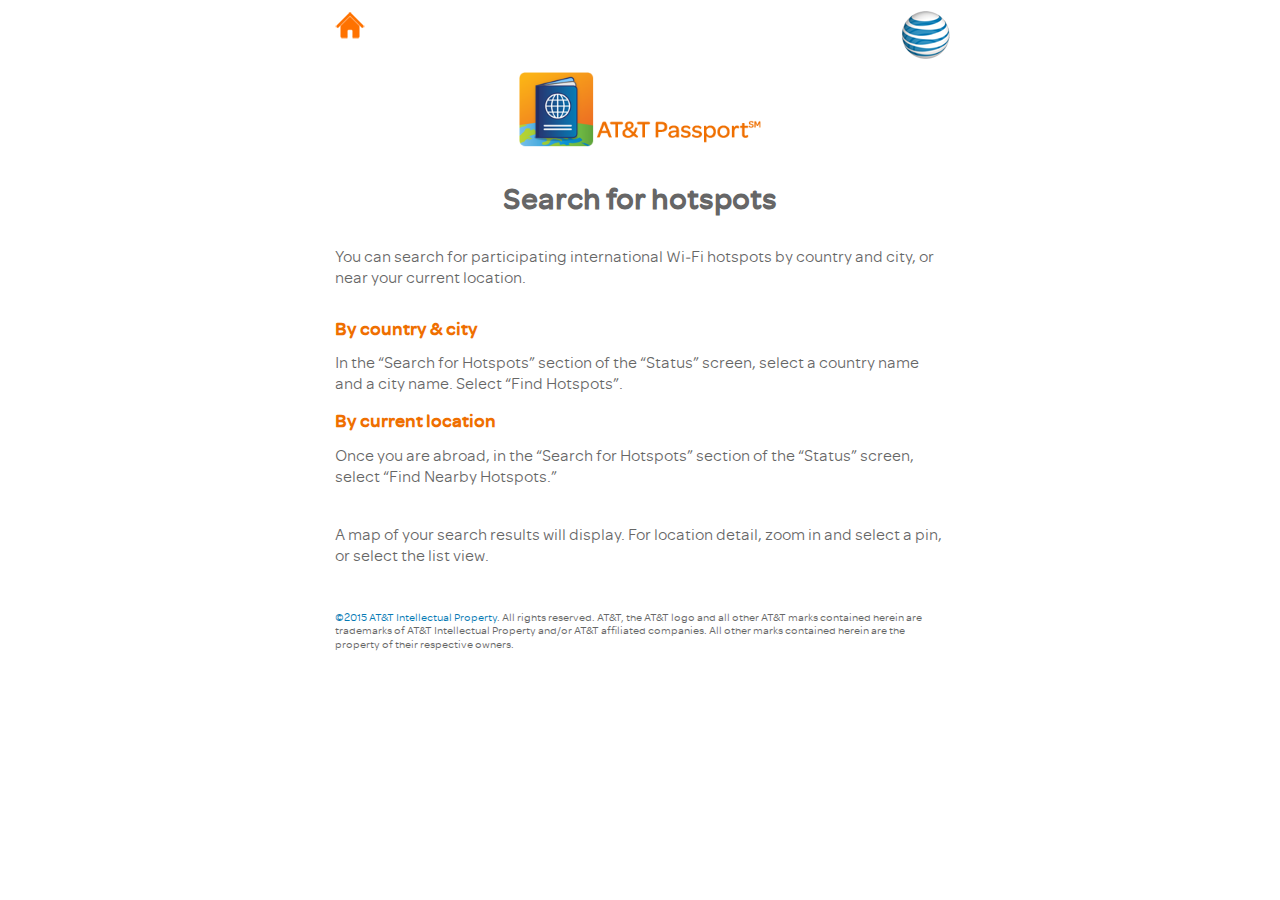
<file: html/androidDevices/search.html>
<!DOCTYPE html>

<!-- paulirish.com/2008/conditional-stylesheets-vs-css-hacks-answer-neither/ -->
<!--[if lt IE 7]> <html class="no-js lt-ie9 lt-ie8 lt-ie7" lang="en"> <![endif]-->
<!--[if IE 7]>    <html class="no-js lt-ie9 lt-ie8" lang="en"> <![endif]-->
<!--[if IE 8]>    <html class="no-js lt-ie9" lang="en"> <![endif]-->
<!--[if gt IE 8]><!--> <html class="no-js" lang="en"> <!--<![endif]-->
<head>
  <meta charset="utf-8" />

  <!-- Set the viewport width to device width for mobile -->
  <meta name="viewport" content="width=device-width" />

  <title>AT&amp;T International WiFi</title>
  
  <!-- Included CSS Files (Uncompressed) -->
  
  <link rel="stylesheet" href="../stylesheets/foundation.css">
  <link rel="stylesheet" href="../stylesheets/attWifi.css">
  
  
  <!-- Included CSS Files (Compressed) 
  <link rel="stylesheet" href="stylesheets/foundation.min.css">
  <link rel="stylesheet" href="stylesheets/app.css">-->

  <script src="javascripts/modernizr.foundation.js"></script>

  <!-- IE Fix for HTML5 Tags -->
  <!--[if lt IE 9]>
    <script src="http://html5shiv.googlecode.com/svn/trunk/html5.js"></script>
  <![endif]-->

</head>
<body>
    <div class="row" style="margin-top:10px;">
    	<div class="four mobile-four columns globe">
        		<a href="index.html"><img src="../images/home-13.png" width="30" height="30" border="0"></a>
           </div>
    </div>
    <div class="row">
    	<div class="four mobile-four columns" style="text-align:center; margin-top:12px;">
        	<a href="index.html"><img src="../images/passport.png" width="242" height="75" border="0" alt="AT&amp;T International Wi&#8209;Fi"></a>
        </div>
    </div>
    <div class="row">
    	<div class="four mobile-four columns" style="text-align:center; margin-top:18px;">
        	<h1>Search for hotspots</h1>
        </div>
    </div>
    <div class="row">
    	<div class="four mobile-four columns" style="text-align:left; margin-top:18px;">
        	<p>You can search for participating international Wi&#8209;Fi hotspots by country and city, or near your current location.</p>
        </div>
    </div>
    <div class="row">
    	<div class="fourm mobile-four columns">
        	<h4 class="orange">By country & city</h4>
    			<p>In the “Search for Hotspots” section of the “Status” screen, select a country name and a city name. Select “Find Hotspots”.</p>
        <h4 class="orange">By current location</h4>
        	<p>Once you are abroad, in the “Search for Hotspots” section of the “Status” screen, select “Find Nearby Hotspots.”</p>
          <p><br>A map of your search results will display. For location detail, zoom in and select a pin, or select the list view.</p>
        </div>
    </div>
   
  <div class="row">
    	<div class="four mobile-four columns legal">
        	<p><a href="http://www.att.com/gen/privacy-policy?pid=2587">&copy;2015 AT&T Intellectual Property</a>. All rights reserved. AT&amp;T, the AT&amp;T logo and all other AT&amp;T marks contained herein are trademarks of AT&amp;T Intellectual Property and/or AT&amp;T affiliated companies. All other marks contained herein are the property of their respective owners.</p>
        </div>
    </div><!-- Included JS Files (Uncompressed) -->
  <!--
  
  <div class="row">
    	<div class="four columns">
        </div>
    </div>
  
  
  
  <script src="javascripts/modernizr.foundation.js"></script>
  
  <script src="javascripts/jquery.js"></script>
  
  <script src="javascripts/jquery.foundation.reveal.js"></script>
  
  <script src="javascripts/jquery.foundation.orbit.js"></script>
  
  <script src="javascripts/jquery.foundation.navigation.js"></script>
  
  <script src="javascripts/jquery.foundation.buttons.js"></script>
  
  <script src="javascripts/jquery.foundation.tabs.js"></script>
  
  <script src="javascripts/jquery.foundation.forms.js"></script>
  
  <script src="javascripts/jquery.foundation.tooltips.js"></script>
  
  <script src="javascripts/jquery.foundation.accordion.js"></script>
  
  <script src="javascripts/jquery.placeholder.js"></script>
  
  <script src="javascripts/jquery.foundation.alerts.js"></script>
  
  -->
  
  <!-- Included JS Files (Compressed) -->
  <script src="javascripts/foundation.min.js"></script>
  
  <!-- Initialize JS Plugins -->
  <script src="javascripts/app.js"></script>
<script type="text/javascript">

  var _gaq = _gaq || [];
  _gaq.push(['_setAccount', 'UA-36383233-1']);
  _gaq.push(['_trackPageview']);

  (function() {
    var ga = document.createElement('script'); ga.type = 'text/javascript'; ga.async = true;
    ga.src = ('https:' == document.location.protocol ? 'https://ssl' : 'http://www') + '.google-analytics.com/ga.js';
    var s = document.getElementsByTagName('script')[0]; s.parentNode.insertBefore(ga, s);
  })();

</script>
</body>
</html>
</file>
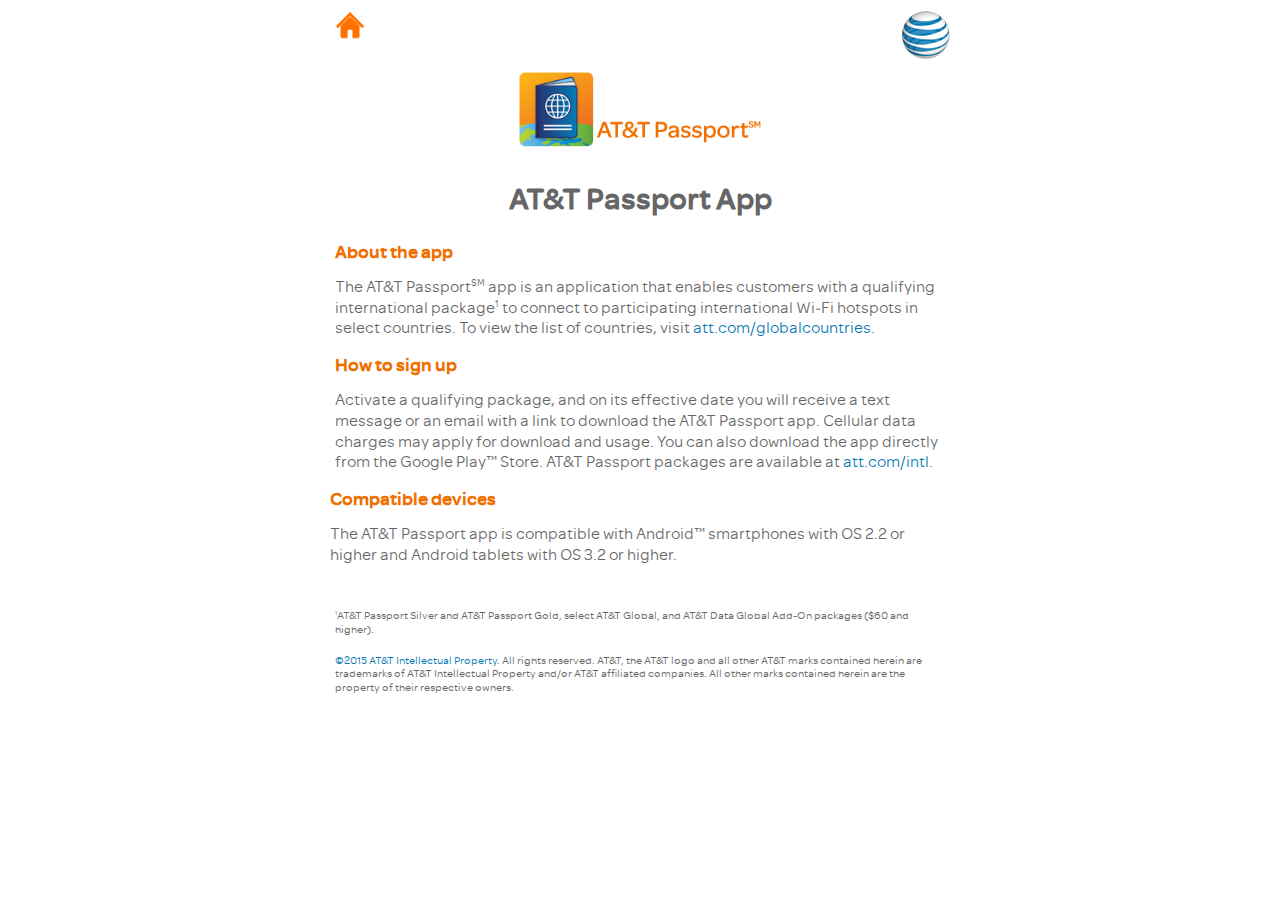
<file: html/androidDevices/signup.html>
<!DOCTYPE html>

<!-- paulirish.com/2008/conditional-stylesheets-vs-css-hacks-answer-neither/ -->
<!--[if lt IE 7]> <html class="no-js lt-ie9 lt-ie8 lt-ie7" lang="en"> <![endif]-->
<!--[if IE 7]>    <html class="no-js lt-ie9 lt-ie8" lang="en"> <![endif]-->
<!--[if IE 8]>    <html class="no-js lt-ie9" lang="en"> <![endif]-->
<!--[if gt IE 8]><!--> <html class="no-js" lang="en"> <!--<![endif]-->
<head>
  <meta charset="utf-8" />

  <!-- Set the viewport width to device width for mobile -->
  <meta name="viewport" content="width=device-width" />

  <title>AT&amp;T Passport App</title>
  
  <!-- Included CSS Files (Uncompressed) -->
  
  <link rel="stylesheet" href="../stylesheets/foundation.css">
  <link rel="stylesheet" href="../stylesheets/attWifi.css">
  
  
  <!-- Included CSS Files (Compressed) 
  <link rel="stylesheet" href="stylesheets/foundation.min.css">
  <link rel="stylesheet" href="stylesheets/app.css">-->

  <script src="javascripts/modernizr.foundation.js"></script>

  <!-- IE Fix for HTML5 Tags -->
  <!--[if lt IE 9]>
    <script src="http://html5shiv.googlecode.com/svn/trunk/html5.js"></script>
  <![endif]-->

</head>
<body>
    <div class="row" style="margin-top:10px;">
    	<div class="four mobile-four columns globe">
        		<a href="index.html"><img src="../images/home-13.png" width="30" height="30" border="0"></a>
           </div>
    </div>
    <div class="row">
    	<div class="four mobile-four columns" style="text-align:center; margin-top:12px;">
        	<a href="index.html"><img src="../images/passport.png" width="242" height="75" border="0" alt="AT&amp;T International Wi&#8209;Fi"></a>
        </div>
    </div>
    <div class="row">
    	<div class="four mobile-four columns" style="text-align:center; margin-top:18px;">
        	<h1>AT&T Passport App</h1>
        </div>
    </div>
    
    <div class="row">
    	<div class="fourm mobile-four columns">
        	<h4 class="orange">About the app</h4>
    			<p>The AT&T Passport<sup>SM</sup> app is an application that enables customers with a qualifying international package<sup>1</sup> to connect to participating international Wi&#8209;Fi hotspots in select countries. To view the list of countries, visit <a href="http://att.com/globalcountries">att.com/globalcountries</a>.</p>
        <h4 class="orange">How to sign up</h4>
            	<p>Activate a qualifying package, and on its effective date you will receive a text message or an email with a link to download the AT&T Passport app. Cellular data charges may apply for download and usage. You can also download the app directly from the Google Play&trade; Store. AT&T Passport packages are available at <a href="http://att.com/intl">att.com/intl</a>.</p>
        </div>
        <h4 class="orange">Compatible devices</h4>
              <p>The AT&T Passport app is compatible with Android&trade; smartphones with OS 2.2 or higher and Android tablets with OS 3.2 or higher.</p>
        </div>
    </div>
   
  <div class="row">
    	<div class="four mobile-four columns legal">
          <p><sup>1</sup>AT&T Passport Silver and AT&T Passport Gold, select AT&T Global, and AT&T Data Global Add-On packages ($60 and higher).</p>
        	<p><a href="http://www.att.com/gen/privacy-policy?pid=2587">&copy;2015 AT&T Intellectual Property</a>. All rights reserved. AT&amp;T, the AT&amp;T logo and all other AT&amp;T marks contained herein are trademarks of AT&amp;T Intellectual Property and/or AT&amp;T affiliated companies. All other marks contained herein are the property of their respective owners.</p>
        </div>
    </div><!-- Included JS Files (Uncompressed) -->
  <!--
  
  <div class="row">
    	<div class="four columns">
        </div>
    </div>
  
  
  
  <script src="javascripts/modernizr.foundation.js"></script>
  
  <script src="javascripts/jquery.js"></script>
  
  <script src="javascripts/jquery.foundation.reveal.js"></script>
  
  <script src="javascripts/jquery.foundation.orbit.js"></script>
  
  <script src="javascripts/jquery.foundation.navigation.js"></script>
  
  <script src="javascripts/jquery.foundation.buttons.js"></script>
  
  <script src="javascripts/jquery.foundation.tabs.js"></script>
  
  <script src="javascripts/jquery.foundation.forms.js"></script>
  
  <script src="javascripts/jquery.foundation.tooltips.js"></script>
  
  <script src="javascripts/jquery.foundation.accordion.js"></script>
  
  <script src="javascripts/jquery.placeholder.js"></script>
  
  <script src="javascripts/jquery.foundation.alerts.js"></script>
  
  -->
  
  <!-- Included JS Files (Compressed) -->
  <script src="javascripts/foundation.min.js"></script>
  
  <!-- Initialize JS Plugins -->
  <script src="javascripts/app.js"></script>
<script type="text/javascript">

  var _gaq = _gaq || [];
  _gaq.push(['_setAccount', 'UA-36383233-1']);
  _gaq.push(['_trackPageview']);

  (function() {
    var ga = document.createElement('script'); ga.type = 'text/javascript'; ga.async = true;
    ga.src = ('https:' == document.location.protocol ? 'https://ssl' : 'http://www') + '.google-analytics.com/ga.js';
    var s = document.getElementsByTagName('script')[0]; s.parentNode.insertBefore(ga, s);
  })();

</script>
</body>
</html>
</file>
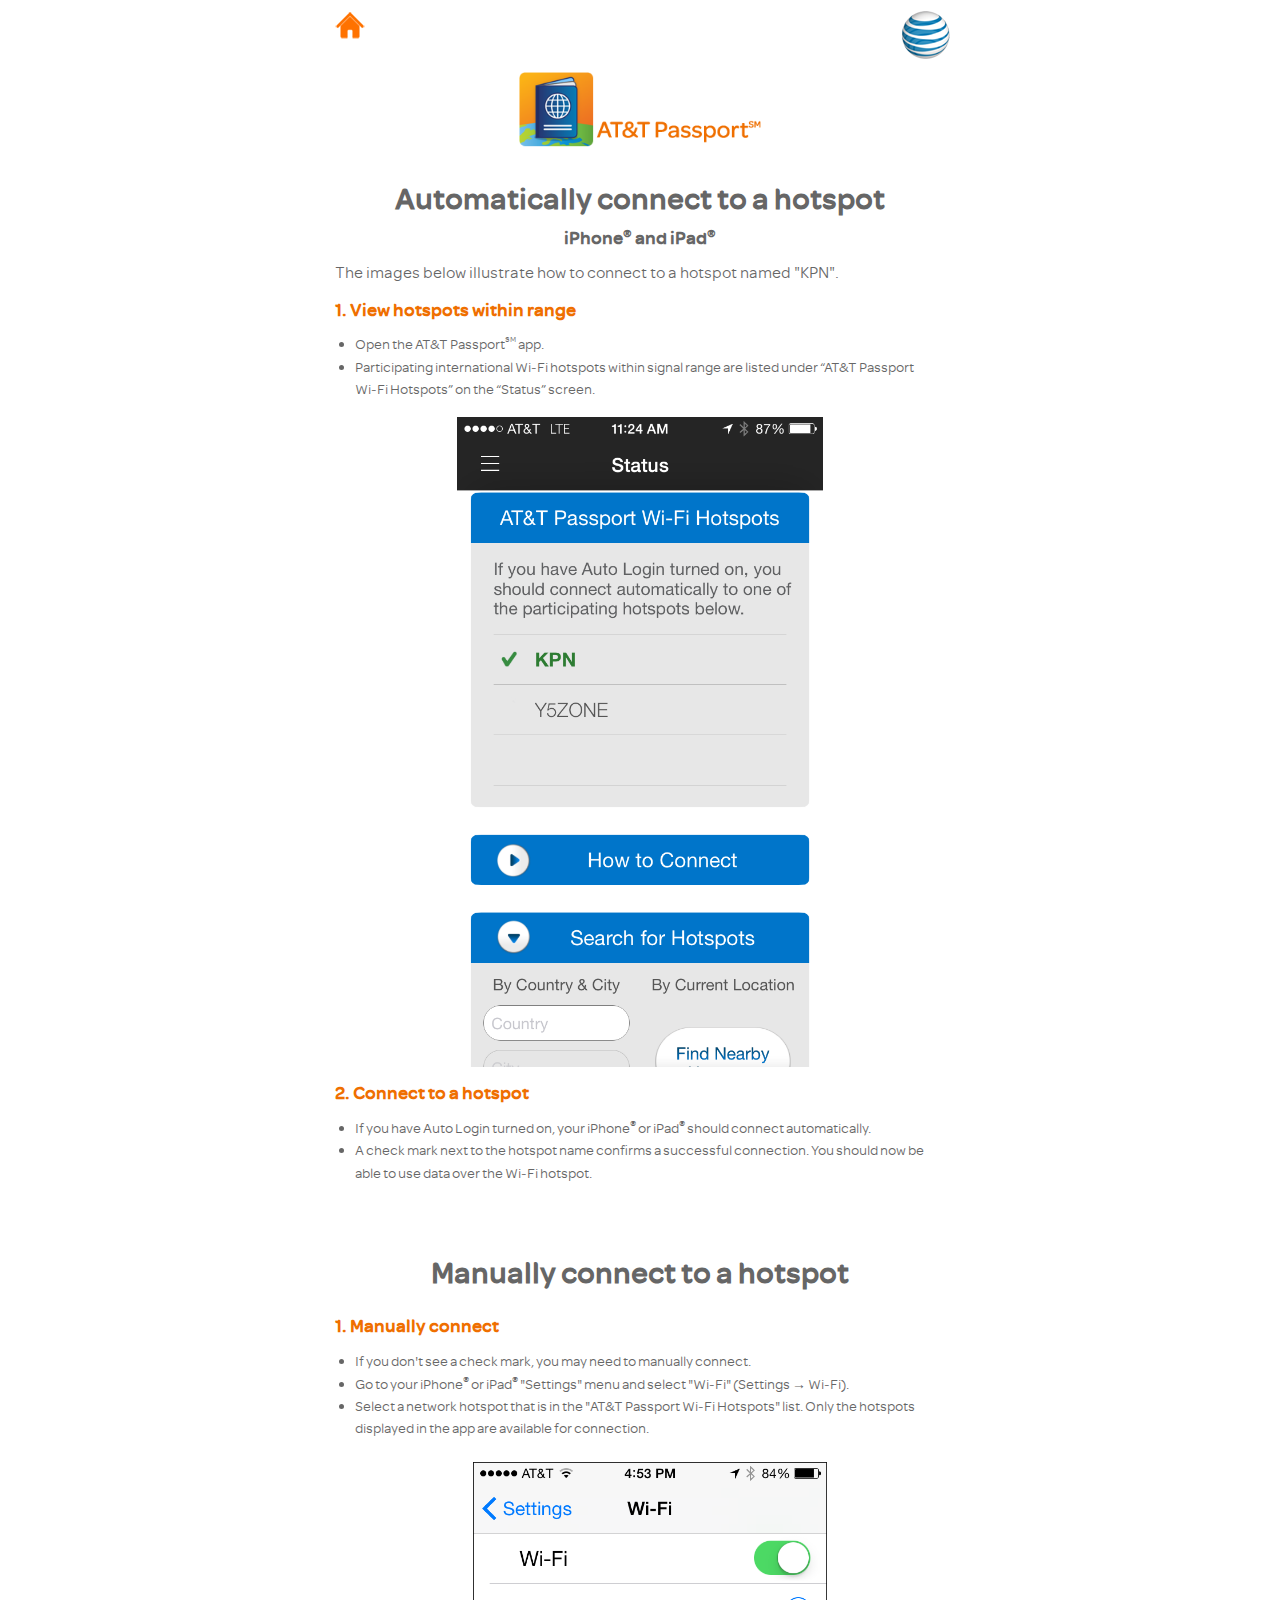
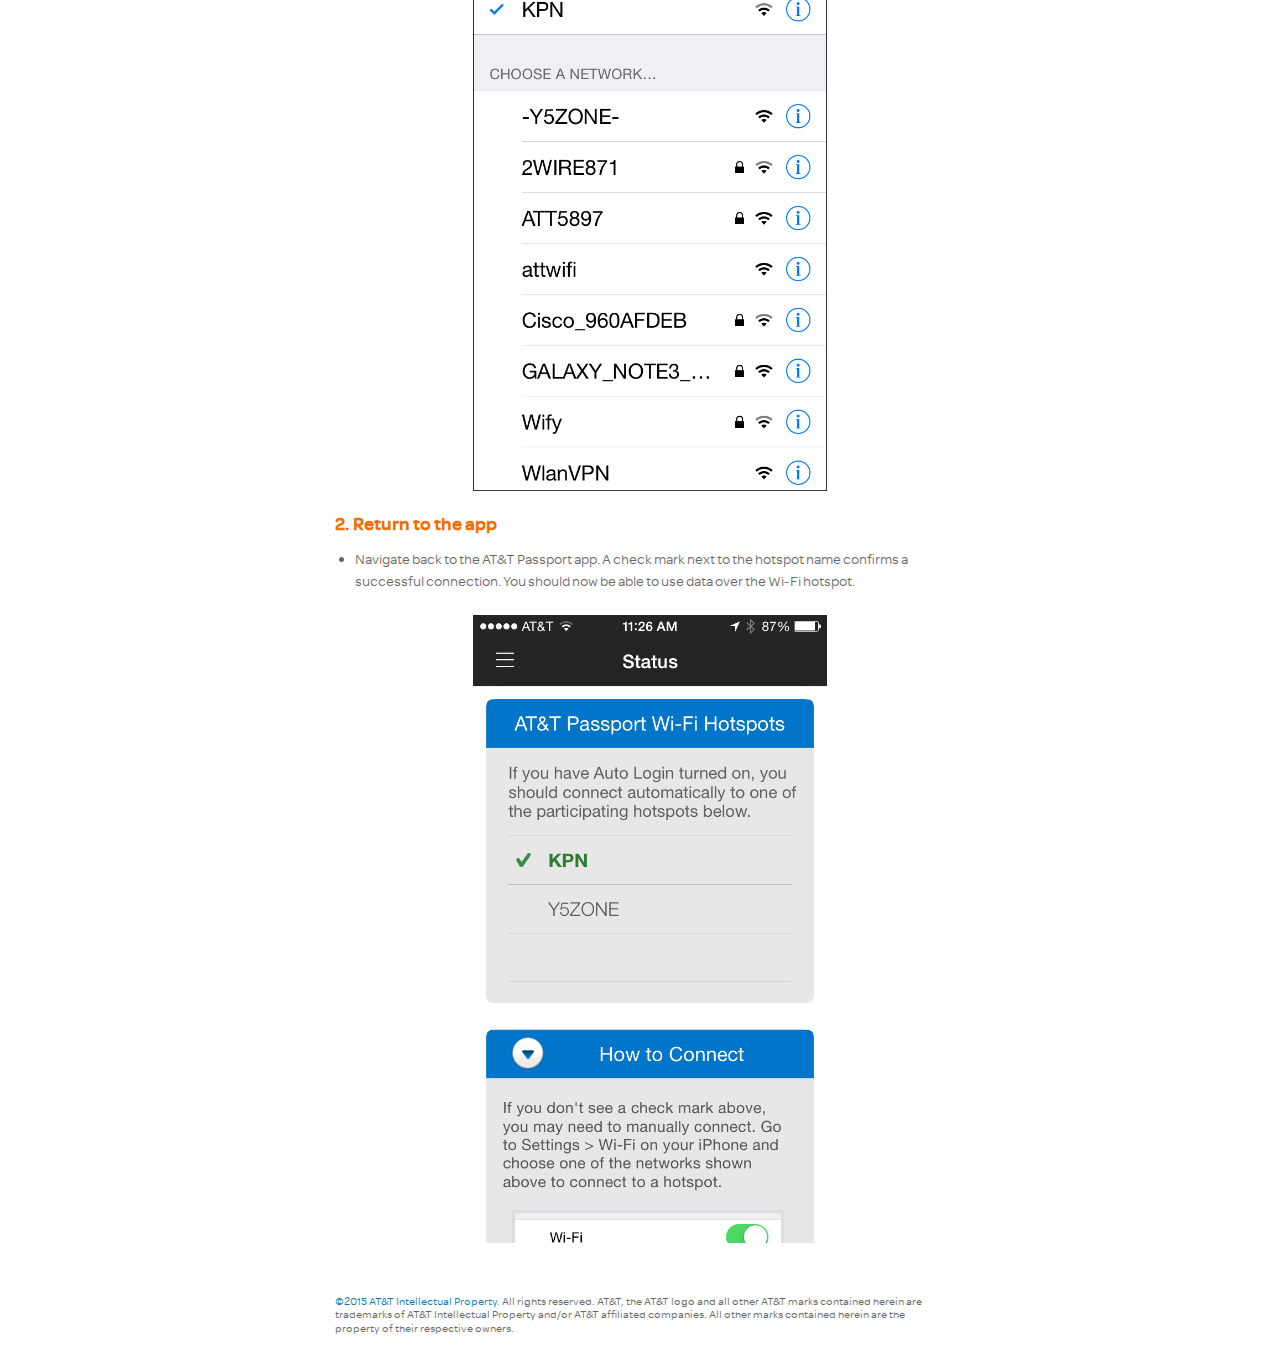
<file: html/iosDevices/connect.html>
<!DOCTYPE html>

<!-- paulirish.com/2008/conditional-stylesheets-vs-css-hacks-answer-neither/ -->
<!--[if lt IE 7]> <html class="no-js lt-ie9 lt-ie8 lt-ie7" lang="en"> <![endif]-->
<!--[if IE 7]>    <html class="no-js lt-ie9 lt-ie8" lang="en"> <![endif]-->
<!--[if IE 8]>    <html class="no-js lt-ie9" lang="en"> <![endif]-->
<!--[if gt IE 8]><!--> <html class="no-js" lang="en"> <!--<![endif]-->
<head>
	<meta charset="utf-8" />

	<!-- Set the viewport width to device width for mobile -->
	<meta name="viewport" content="width=device-width" />

	<title>AT&amp;T International WiFi</title>
	
	<!-- Included CSS Files (Uncompressed) -->
	
	<link rel="stylesheet" href="../stylesheets/foundation.css">
	<link rel="stylesheet" href="../stylesheets/attWifi.css">
	
	
	<!-- Included CSS Files (Compressed) 
	<link rel="stylesheet" href="stylesheets/foundation.min.css">
	<link rel="stylesheet" href="stylesheets/app.css">-->

	<script src="javascripts/modernizr.foundation.js"></script>

	<!-- IE Fix for HTML5 Tags -->
	<!--[if lt IE 9]>
		<script src="http://html5shiv.googlecode.com/svn/trunk/html5.js"></script>
	<![endif]-->
<script type="text/javascript"> // <![CDATA[
	if ( (navigator.userAgent.indexOf('Android') != -1) ) {
		document.location = "http://www.tcspromo.com/creative/guide4attwifi/connect_android.html";
	} // ]]>
</script>
</head>
<body>
		<div class="row" style="margin-top:10px;">
			<div class="four mobile-four columns globe">
						<a href="index.html"><img src="../images/home-13.png" width="30" height="30" border="0"></a>
					 </div>
		</div>
		<div class="row">
			<div class="four mobile-four columns" style="text-align:center; margin-top:12px;">
					<a href="index.html"><img src="../images/passport.png" width="242" height="75" border="0" alt="AT&amp;T International Wi&#8209;Fi"></a>
				</div>
		</div>
		<div class="row">
			<div class="four mobile-four columns" style="text-align:center; margin-top:18px;">
					<h1>Automatically connect to a hotspot</h1>
						<h4>iPhone<sup>&reg;</sup> and iPad<sup>&reg;</sup></h4>
				</div>
		</div>
		
		<div class="row">
			<div class="four mobile-four columns">
					<p>The images below illustrate how to connect to a hotspot named "KPN".</p>
					<h4 class="orange">1. View hotspots within range</h4>
			<ul style="padding-left:20px;">
									 <li>Open the AT&amp;T Passport<sup>SM</sup> app.</li>
					 <li>Participating international Wi&#8209;Fi hotspots within signal range are listed under “AT&T Passport Wi&#8209;Fi Hotspots” on the “Status” screen.</li>
			</ul>
			</div>
	</div> 
		<div class="row">
			<div class="four mobile-four columns" style="text-align:center">
					<img src="images/IMG_0544.png" width="60%">
				</div>
		</div>
		
		<div class="row">
			<div class="four mobile-four columns">
				<h4 class="orange">2. Connect to a hotspot</h4>
					<ul style="padding-left:20px;">
						<li>If you have Auto Login turned on, your iPhone<sup>&reg;</sup> or iPad<sup>&reg;</sup> should connect automatically.</li>
						<li>A check mark next to the hotspot name confirms a successful connection. You should now be able to use data over the Wi&#8209;Fi hotspot.<br><br>
							</li>
					</ul>

				<div class="row">
					<div class="four mobile-four columns" style="text-align:center; margin-top:18px;">
						<h1>Manually connect to a hotspot</h1>
					</div>
				</div>
				<h4 class="orange">1. Manually connect</h4>
					<ul style="padding-left:20px;">
						<li>If you don't see a check mark, you may need to manually connect.</li>
						<li>Go to your iPhone<sup>&reg;</sup> or iPad<sup>&reg;</sup> "Settings" menu and select "Wi&#8209;Fi" (Settings &#8594; Wi&#8209;Fi).</li>
						<li>Select a network hotspot that is in the "AT&T Passport Wi&#8209;Fi Hotspots" list. Only the  hotspots displayed in the app are available for connection.<br><br>
						<div style="text-align:center"><img src="images/apple-2.png" width="60%"></div></li>
					</ul>
					<h4 class="orange">2. Return to the app</h4>
					<ul style="padding-left:20px;">
						<li>Navigate back to the AT&T Passport app. A check mark next to the hotspot name confirms a successful connection. You should now be able to use data over the Wi&#8209;Fi hotspot.<br><br>
						<div style="text-align:center"><img src="images/IMG_0546.png" width="60%"></div></li>
					</ul>
			</div>
		</div>
	 
	
		
		
		
	 
	<div class="row">
			<div class="four  mobile-four columns legal">
					<p><a href="http://www.att.com/gen/privacy-policy?pid=2587">&copy;2015 AT&T Intellectual Property</a>. All rights reserved. AT&amp;T, the AT&amp;T logo and all other AT&amp;T marks contained herein are trademarks of AT&amp;T Intellectual Property and/or AT&amp;T affiliated companies. All other marks contained herein are the property of their respective owners.</p>
				</div>
		</div
		
	
	><!-- Included JS Files (Uncompressed) -->
	<!--
	
	<div class="row">
			<div class="four columns">
				</div>
		</div>
	
	
	
	<script src="javascripts/modernizr.foundation.js"></script>
	
	<script src="javascripts/jquery.js"></script>
	
	<script src="javascripts/jquery.foundation.reveal.js"></script>
	
	<script src="javascripts/jquery.foundation.orbit.js"></script>
	
	<script src="javascripts/jquery.foundation.navigation.js"></script>
	
	<script src="javascripts/jquery.foundation.buttons.js"></script>
	
	<script src="javascripts/jquery.foundation.tabs.js"></script>
	
	<script src="javascripts/jquery.foundation.forms.js"></script>
	
	<script src="javascripts/jquery.foundation.tooltips.js"></script>
	
	<script src="javascripts/jquery.foundation.accordion.js"></script>
	
	<script src="javascripts/jquery.placeholder.js"></script>
	
	<script src="javascripts/jquery.foundation.alerts.js"></script>
	
	-->
	
	<!-- Included JS Files (Compressed) -->
	<script src="javascripts/foundation.min.js"></script>
	
	<!-- Initialize JS Plugins -->
	<script src="javascripts/app.js"></script>
<script type="text/javascript">

	var _gaq = _gaq || [];
	_gaq.push(['_setAccount', 'UA-36383233-1']);
	_gaq.push(['_trackPageview']);

	(function() {
		var ga = document.createElement('script'); ga.type = 'text/javascript'; ga.async = true;
		ga.src = ('https:' == document.location.protocol ? 'https://ssl' : 'http://www') + '.google-analytics.com/ga.js';
		var s = document.getElementsByTagName('script')[0]; s.parentNode.insertBefore(ga, s);
	})();

</script>
</body>
</html>
</file>
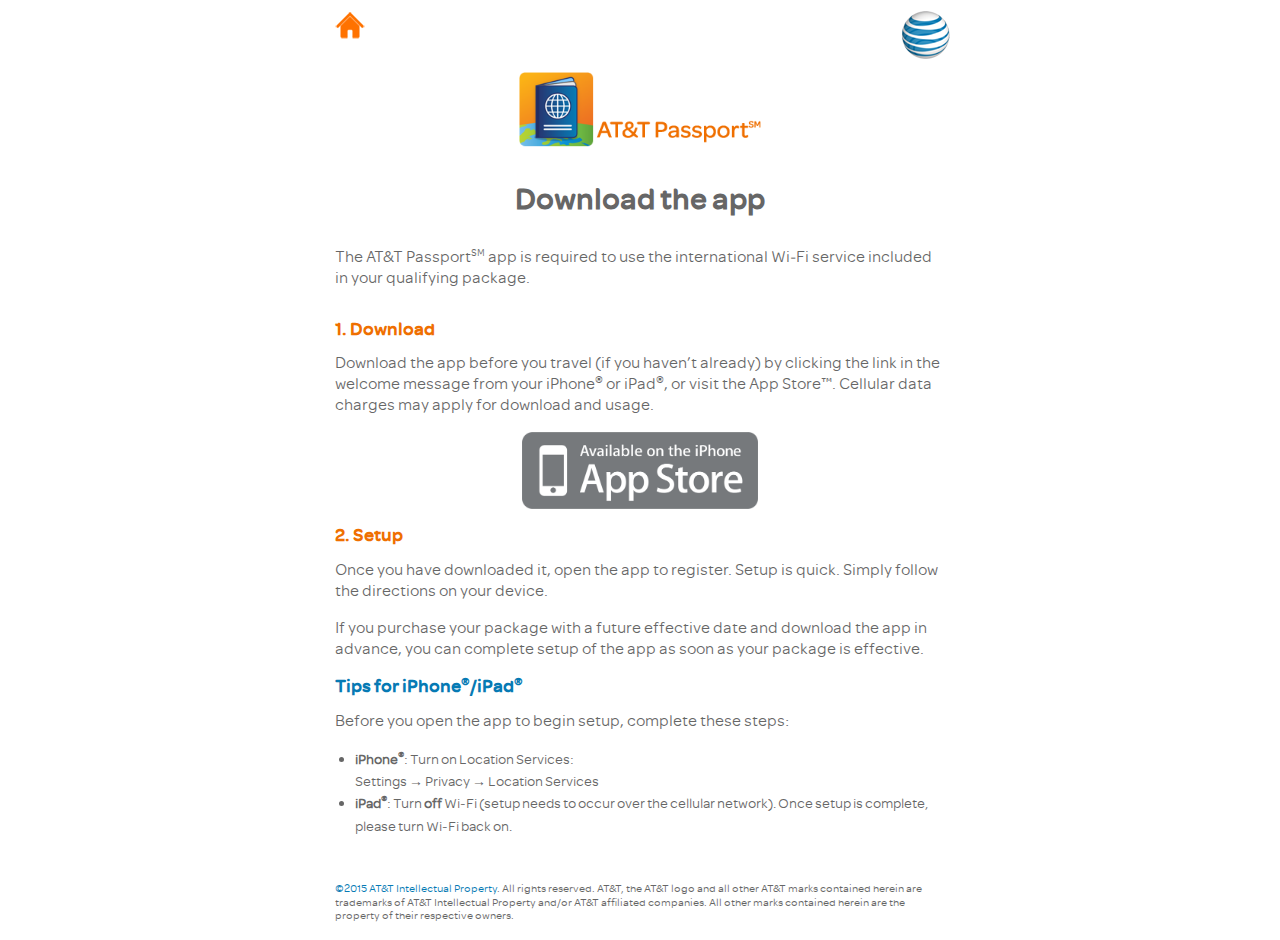
<file: html/iosDevices/download.html>
<!DOCTYPE html>

<!-- paulirish.com/2008/conditional-stylesheets-vs-css-hacks-answer-neither/ -->
<!--[if lt IE 7]> <html class="no-js lt-ie9 lt-ie8 lt-ie7" lang="en"> <![endif]-->
<!--[if IE 7]>    <html class="no-js lt-ie9 lt-ie8" lang="en"> <![endif]-->
<!--[if IE 8]>    <html class="no-js lt-ie9" lang="en"> <![endif]-->
<!--[if gt IE 8]><!--> <html class="no-js" lang="en"> <!--<![endif]-->
<head>
  <meta charset="utf-8" />

  <!-- Set the viewport width to device width for mobile -->
  <meta name="viewport" content="width=device-width" />

  <title>AT&amp;T International WiFi</title>
  
  <!-- Included CSS Files (Uncompressed) -->
  
    <link rel="stylesheet" href="../stylesheets/foundation.css">
  <link rel="stylesheet" href="../stylesheets/attWifi.css">
  
  
  <!-- Included CSS Files (Compressed) 
  <link rel="stylesheet" href="stylesheets/foundation.min.css">
  <link rel="stylesheet" href="stylesheets/app.css">-->

  <script src="javascripts/modernizr.foundation.js"></script>

  <!-- IE Fix for HTML5 Tags -->
  <!--[if lt IE 9]>
    <script src="http://html5shiv.googlecode.com/svn/trunk/html5.js"></script>
  <![endif]-->

</head>
<body>
    <div class="row" style="margin-top:10px;">
    	<div class="four mobile-four columns globe">
        		<a href="index.html"><img src="../images/home-13.png" width="30" height="30" border="0"></a>
           </div>
    </div>
    <div class="row">
    	<div class="four mobile-four columns" style="text-align:center; margin-top:12px;">
        	<img src="../images/passport.png" width="242" height="75" border="0" alt="AT&amp;T International Wi&#8209;Fi">
        </div>
    </div>
    <div class="row">
    	<div class="four mobile-four columns" style="text-align:center; margin-top:18px;">
        	<h1>Download the app</h1>
        </div>
    </div>
    <div class="row">
    	<div class="four mobile-four columns" style="text-align:left; margin-top:18px;">
        	<p>The AT&T Passport<sup>SM</sup> app is required to use the international Wi&#8209;Fi service included in your qualifying package.</p>
        </div>
    </div>
    <div class="row">
    	<div class="four mobile-four columns">
        	<h4 class="orange">1. Download</h4>
			<p>Download the app before you travel (if you haven’t already) by clicking the link in the welcome message from your iPhone<sup>&reg;</sup> or iPad<sup>&reg;</sup>, or visit the App Store&trade;. Cellular data charges may apply for download and usage.</p>
            	<div class="row">
    				<div class="four mobile-four columns" style="text-align:center;">
                		<a href="https://itunes.apple.com/us/app/at-t-Wi&#8209;Fi-international/id552594442?mt=8"><img src="images/app-store.png" width="40%" border="0"></a>
        			</div>
    			</div>
        <h4 class="orange">2. Setup</h4>
		<p>Once you have downloaded it, open the app to register. Setup is quick. Simply follow the directions on your device.</p> 

            <p>If you purchase your package with a future effective date and download the app in advance, you can complete  setup of the app as soon as your package is effective.</p>

    <h4 class="blue">Tips for iPhone<sup>&reg;</sup>/iPad<sup>&reg;</sup></h4>
    <p>Before you open the app to begin setup, complete these steps:</p>
          <ul style="padding-left:20px;">
              <li><b>iPhone<sup>&reg;</sup></b>: Turn on Location Services: <br>Settings &rarr; Privacy &rarr; Location Services</li>
        <li><b>iPad<sup>&reg;</sup></b>: Turn <span style="font-weight:bold">off</span> Wi&#8209;Fi 
                (setup needs to occur over the cellular network). Once setup is complete, please turn Wi&#8209;Fi back on.</li>
      </ul>

        </div>
    </div>
   
  <div class="row">
    	<div class="four mobile-four columns legal">
        	<p><a href="http://www.att.com/gen/privacy-policy?pid=2587">&copy;2015 AT&T Intellectual Property</a>. All rights reserved. AT&amp;T, the AT&amp;T logo and all other AT&amp;T marks contained herein are trademarks of AT&amp;T Intellectual Property and/or AT&amp;T affiliated companies. All other marks contained herein are the property of their respective owners.</p>
        </div>
    </div>
    
  <!-- Included JS Files (Uncompressed) -->
  <!--
  
  <div class="row">
    	<div class="four columns">
        </div>
    </div>
  
  
  
  <script src="javascripts/modernizr.foundation.js"></script>
  
  <script src="javascripts/jquery.js"></script>
  
  <script src="javascripts/jquery.foundation.reveal.js"></script>
  
  <script src="javascripts/jquery.foundation.orbit.js"></script>
  
  <script src="javascripts/jquery.foundation.navigation.js"></script>
  
  <script src="javascripts/jquery.foundation.buttons.js"></script>
  
  <script src="javascripts/jquery.foundation.tabs.js"></script>
  
  <script src="javascripts/jquery.foundation.forms.js"></script>
  
  <script src="javascripts/jquery.foundation.tooltips.js"></script>
  
  <script src="javascripts/jquery.foundation.accordion.js"></script>
  
  <script src="javascripts/jquery.placeholder.js"></script>
  
  <script src="javascripts/jquery.foundation.alerts.js"></script>
  
  -->
  
  <!-- Included JS Files (Compressed) -->
  <script src="javascripts/foundation.min.js"></script>
  
  <!-- Initialize JS Plugins -->
  <script src="javascripts/app.js"></script>
  <script type="text/javascript">

  var _gaq = _gaq || [];
  _gaq.push(['_setAccount', 'UA-36383233-1']);
  _gaq.push(['_trackPageview']);

  (function() {
    var ga = document.createElement('script'); ga.type = 'text/javascript'; ga.async = true;
    ga.src = ('https:' == document.location.protocol ? 'https://ssl' : 'http://www') + '.google-analytics.com/ga.js';
    var s = document.getElementsByTagName('script')[0]; s.parentNode.insertBefore(ga, s);
  })();

</script>
</body>
</html>
</file>
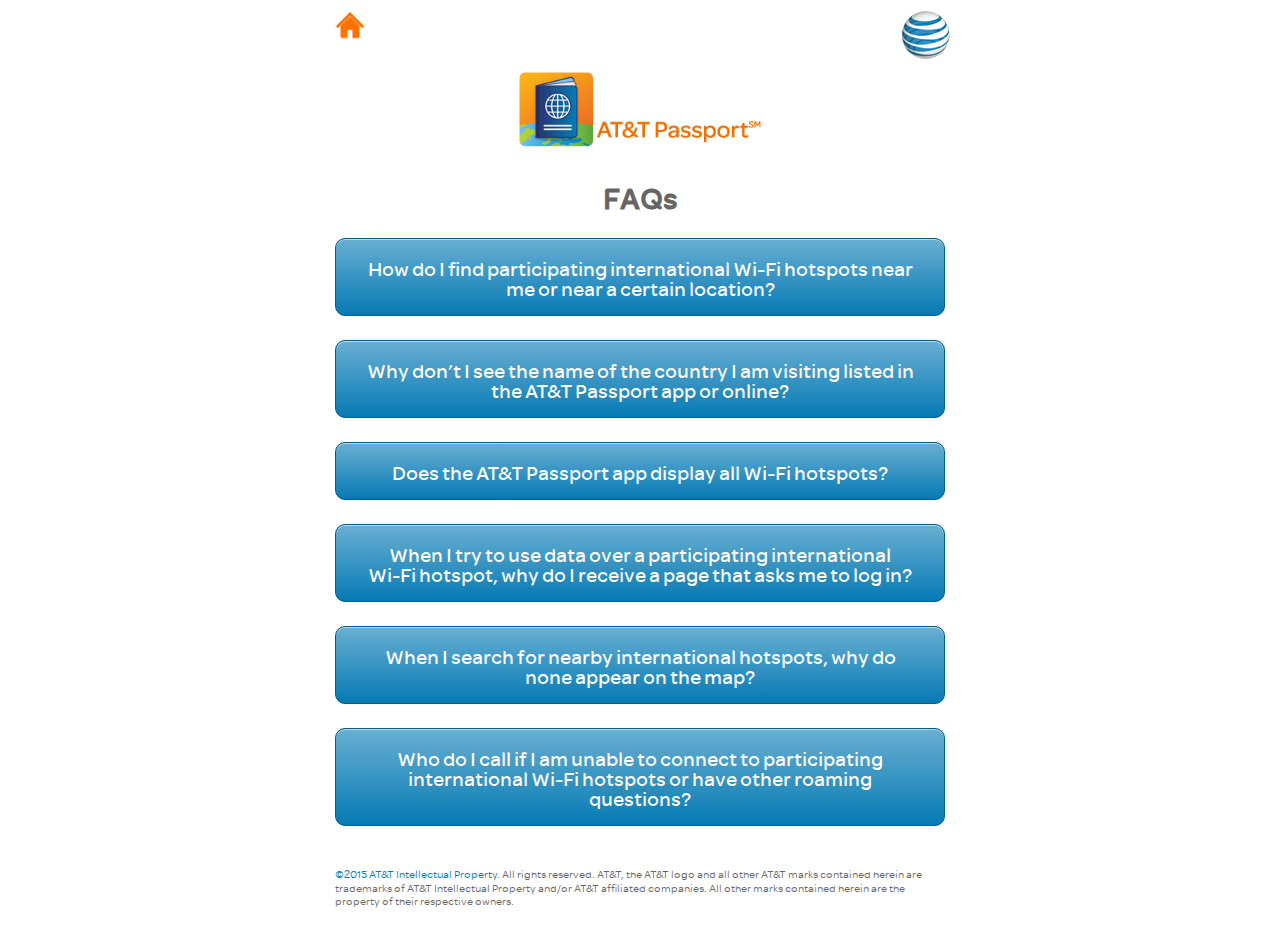
<file: html/iosDevices/faq.html>
<!DOCTYPE html>

<!-- paulirish.com/2008/conditional-stylesheets-vs-css-hacks-answer-neither/ -->
<!--[if lt IE 7]> <html class="no-js lt-ie9 lt-ie8 lt-ie7" lang="en"> <![endif]-->
<!--[if IE 7]>    <html class="no-js lt-ie9 lt-ie8" lang="en"> <![endif]-->
<!--[if IE 8]>    <html class="no-js lt-ie9" lang="en"> <![endif]-->
<!--[if gt IE 8]><!--> <html class="no-js" lang="en"> <!--<![endif]-->
<head>
  <meta charset="utf-8" />

  <!-- Set the viewport width to device width for mobile -->
  <meta name="viewport" content="width=device-width" />

  <title>AT&amp;T International WiFi</title>
  
  <!-- Included CSS Files (Uncompressed) -->
  
  <link rel="stylesheet" href="../stylesheets/foundation.css">
  <link rel="stylesheet" href="../stylesheets/attWifi.css">
  
  
  <!-- Included CSS Files (Compressed) 
  <link rel="stylesheet" href="stylesheets/foundation.min.css">
  <link rel="stylesheet" href="stylesheets/app.css">-->

  <script src="javascripts/modernizr.foundation.js"></script>

  <!-- IE Fix for HTML5 Tags -->
  <!--[if lt IE 9]>
    <script src="http://html5shiv.googlecode.com/svn/trunk/html5.js"></script>
  <![endif]-->

</head>
<body>
    <div class="row" style="margin-top:10px;">
    	<div class="four mobile-four columns globe">
        		<a href="index.html"><img src="../images/home-13.png" width="30" height="30" border="0"></a>
           </div>
    </div>
    <div class="row">
    	<div class="four mobile-four columns" style="text-align:center; margin-top:12px;">
        	<a href="index.html"><img src="../images/passport.png" width="242" height="75" border="0" alt="AT&amp;T International Wi&#8209;Fi"></a>
        </div>
    </div>
    <div class="row">
    	<div class="four mobile-four columns" style="text-align:center; margin-top:18px;">
        	<h1>FAQs</h1>
        </div>
    </div> 
    
    
    
    
    <div class="row" style="margin-bottom:4px;">
    	<div class="four mobile-four columns">
    		<a href="#" data-reveal-id="faq1" class="large button radius" style="width:100%">
  				How do I find participating international Wi&#8209;Fi hotspots near me or near a certain location?</a>
            </div>
    	</div>
    </div>
    
    <div class="row" style="margin-bottom:4px;">
    	<div class="four mobile-four columns">
    		<a href="#" data-reveal-id="faq2" class="large button radius" style="width:100%">
  			Why don’t I see the name of the country I am visiting listed in the AT&T Passport app or online?</a>
    	</div>
    </div>
    
    <div class="row" style="margin-bottom:4px;">
    	<div class="four mobile-four columns">
    		<a href="#" data-reveal-id="faq3" class="large button radius" style="width:100%">
  			Does the AT&T Passport app display all Wi&#8209;Fi hotspots?</a>
    	</div>
    </div>
    
    <div class="row" style="margin-bottom:4px;">
    	<div class="four mobile-four columns">
    		<a href="#" data-reveal-id="faq4" class="large button radius" style="width:100%">
  			When I try to use data over a participating international Wi&#8209;Fi hotspot, why do I receive a page that asks me to log in?</a>
    	</div>
    </div>
    
    <div class="row" style="margin-bottom:4px;">
    	<div class="four mobile-four columns">
    		<a href="#" data-reveal-id="faq5" class="large button radius" style="width:100%">
  			When I search for nearby international hotspots, why do none appear on the map?</a>
    	</div>
    </div>
    
    <div class="row" style="margin-bottom:4px;">
    	<div class="four mobile-four columns">
    		<a href="#" data-reveal-id="faq6" class="large button radius" style="width:100%">
  			Who do I call if I am unable to connect to participating international Wi&#8209;Fi hotspots or have other roaming questions?</a>
    	</div>
    </div>
    
  <div class="row">
    	<div class="four columns legal">
        	<p><a href="http://www.att.com/gen/privacy-policy?pid=2587">&copy;2015 AT&T Intellectual Property</a>. All rights reserved. AT&amp;T, the AT&amp;T logo and all other AT&amp;T marks contained herein are trademarks of AT&amp;T Intellectual Property and/or AT&amp;T affiliated companies. All other marks contained herein are the property of their respective owners.</p>
        </div>
    </div>
    
    
  <!--START FAQ ANSWERS -->  
  
  
    <div id="faq1" class="reveal-modal">
    	<div class="row">
        	<div class="four mobile-four columns">
            	<p>Hotspots within Wi&#8209;Fi signal range are listed in the “AT&T Passport Wi&#8209;Fi Hotspots“ section of the “Status” page of the AT&T Passport<sup>SM</sup> app. You can search for hotspots by country and city, or near your current location. See “Search for Hotspots” section for more details.</p>
            </div>
        </div>
    </div>
    
    <div id="faq2" class="reveal-modal">
    	<div class="row">
        	<div class="four mobile-four columns">
            	<p>AT&T international Wi&#8209;Fi service is available in select countries at this time. If yours isn’t listed at <a href="http://att.com/globalcountries">att.com/globalcountries</a>, check back – we’ll be adding more hotspots in the months to come.</p>
                  <p>The AT&T Passport<sup>SM</sup> app only displays countries where participating international Wi&#8209;Fi hotspots are available. To make sure you have the most up-to-date list, select “Update Hotspot List” from the “Settings” screen in the app.</p>
            </div>
        </div>
    </div>
    
    <div id="faq3" class="reveal-modal">
    	<div class="row">
        	<div class="four mobile-four columns">
            	<p>The AT&T Passport<sup>SM</sup> app only displays and connects to participating Wi&#8209;Fi hotspots.</p>
            </div>
        </div>
    </div>
    
    <div id="faq4" class="reveal-modal">
    	<div class="row">
        	<div class="four mobile-four columns">
            	<p>You may not be connected, or your session may have timed out due to inactivity.</p>
                <p>Open the AT&T Passport<sup>SM</sup> app and go to the “Status” page. You will see a check beside a hotspot name under “AT&T Passport Wi&#8209;Fi Hotspots” when you are successfully connected. If you do not see a check mark, select a network and reconnect.</p>
                <p>For more information on how to connect, go to “<a href="connect.html">Connect to a hotspot</a>”.</p>
            </div>
        </div>
    </div>
    
    <div id="faq5" class="reveal-modal">
    	<div class="row">
        	<div class="four mobile-four columns">
                	<p>Zoom out on the map to find the closest participating international Wi&#8209;Fi hotspots.</p>
                  <p>The AT&T Passport<sup>SM</sup> app map only displays countries where participating international Wi&#8209;Fi hotspots are available. To make sure you have the most up-to-date list, select “Update Hotspot List” from the “Settings” screen in the app.</p>
            </div>
        </div>
    </div>
     <div id="faq6" class="reveal-modal">
    	<div class="row">
        	<div class="four mobile-four columns">
            <p>When traveling outside the U.S., call +1.916.843.4685 <br>24 hours a day/ 7 days a week, a free call from your AT&T wireless phone.</p>
            </div>
        </div>
    </div>
    
    
    <!-- Included JS Files (Uncompressed) -->
  <!--
  
  <div class="row">
    	<div class="four columns">
        </div>
    </div>
  
  
  
  <script src="javascripts/modernizr.foundation.js"></script>
  
  <script src="javascripts/jquery.js"></script>
  
  <script src="javascripts/jquery.foundation.reveal.js"></script>
  
  <script src="javascripts/jquery.foundation.orbit.js"></script>
  
  <script src="javascripts/jquery.foundation.navigation.js"></script>
  
  <script src="javascripts/jquery.foundation.buttons.js"></script>
  
  <script src="javascripts/jquery.foundation.tabs.js"></script>
  
  <script src="javascripts/jquery.foundation.forms.js"></script>
  
  <script src="javascripts/jquery.foundation.tooltips.js"></script>
  
  <script src="javascripts/jquery.foundation.accordion.js"></script>
  
  <script src="javascripts/jquery.placeholder.js"></script>
  
  <script src="javascripts/jquery.foundation.alerts.js"></script>
  
  -->
  
  <!-- Included JS Files (Compressed) -->
  <script src="javascripts/foundation.min.js"></script>
  
  <!-- Initialize JS Plugins -->
  <script src="javascripts/app.js"></script>
<script type="text/javascript">

  var _gaq = _gaq || [];
  _gaq.push(['_setAccount', 'UA-36383233-1']);
  _gaq.push(['_trackPageview']);

  (function() {
    var ga = document.createElement('script'); ga.type = 'text/javascript'; ga.async = true;
    ga.src = ('https:' == document.location.protocol ? 'https://ssl' : 'http://www') + '.google-analytics.com/ga.js';
    var s = document.getElementsByTagName('script')[0]; s.parentNode.insertBefore(ga, s);
  })();

</script>
</body>
</html>
</file>
<file: html/stylesheets/attWifi.css>
@charset "UTF-8";
/* CSS Document */
body {color: #666666; font-family: 'omnes-regular'; font-size: 16px}
body a:after { content:none; }

@font-face {
    font-family: 'omnes-regular';
    src: url('../fonts/omnes-regular/omnesatt-regular-webfont.eot');
    src: url('../fonts/omnes-regular/omnesatt-regular-webfont.eot?#iefix') format('embedded-opentype'),
         url('../fonts/omnes-regular/omnesatt-regular-webfont.woff') format('woff'),
         url('../fonts/omnes-regular/omnesatt-regular-webfont.ttf') format('truetype'),
         url('../fonts/omnes-regular/omnesatt-regular-webfont.svg#omnes-regular') format('svg');
    font-weight: normal;
    font-style: normal;
}
@font-face {
    font-family: 'omnes-regular';
    src: url('../fonts/omnes-regular-italic/omnesatt-regularitalic-webfont.eot');
    src: url('../fonts/omnes-regular-italic/omnesatt-regularitalic-webfont.eot?#iefix') format('embedded-opentype'),
         url('../fonts/omnes-regular-italic/omnesatt-regularitalic-webfont.woff') format('woff'),
         url('../fonts/omnes-regular-italic/omnesatt-regularitalic-webfont.ttf') format('truetype'),
         url('../fonts/omnes-regular-italic/omnesatt-regularitalic-webfont.svg#omnes-regularitalic') format('svg');
    font-weight: normal;
    font-style: italic;
}
@font-face {
    font-family: 'omnes-medium';
    src: url('../fonts/omnes-medium/omnesatt-medium-webfont.eot');
    src: url('../fonts/omnes-medium/omnesatt-medium-webfont.eot?#iefix') format('embedded-opentype'),
         url('../fonts/omnes-medium/omnesatt-medium-webfont.woff') format('woff'),
         url('../fonts/omnes-medium/omnesatt-medium-webfont.ttf') format('truetype'),
         url('../fonts/omnes-medium/omnesatt-medium-webfont.svg#omnes-medium') format('svg');
    font-weight: normal;
    font-style: normal;
}
@font-face {
    font-family: 'omnes-medium';
    src: url('../fonts/omnes-medium-italic/omnesatt-mediumitalic-webfont.eot');
    src: url('../fonts/omnes-medium-italic/omnesatt-mediumitalic-webfont?#iefix') format('embedded-opentype'),
         url('../fonts/omnes-medium-italic/omnesatt-mediumitalic-webfont.woff') format('woff'),
         url('../fonts/omnes-medium-italic/omnesatt-mediumitalic-webfont.ttf') format('truetype'),
         url('../fonts/omnes-medium-italic/omnesatt-mediumitalic-webfont.svg#omnes-mediumitalic') format('svg');
    font-weight: normal;
    font-style: italic;
}
p {font-family: 'omnes-regular'; font-size: 16px}
h1, h2, h3, h4, h5 {font-family: 'omnes-medium'}
.orange {color:#ef6f00;}
.blue {color:#067ab4;}
.green {color:#4ca90c;}
a {color:#067ab4;}
sup {font-size: .6em; vertical-align: top;}
.globe {
	width:50px;
	height:50px;
	background-image:url(../images/att_globe_rgb_grd.png);
	background-position:right;
	background-repeat:no-repeat;
}
.buttons {text-align: center; margin-top: 1.5em}
.buttons img {width:90%; margin: .5em auto}

.button {background: #067ab4; 
background-image: -webkit-gradient(
    linear,
    left bottom,
    left top,
    color-stop(0, #067AB4),
    color-stop(1, #69AFD2)
);
background-image: -o-linear-gradient(top, #067AB4 0%, #69AFD2 100%);
background-image: -moz-linear-gradient(top, #067AB4 0%, #69AFD2 100%);
background-image: -webkit-linear-gradient(top, #067AB4 0%, #69AFD2 100%);
background-image: -ms-linear-gradient(top, #067AB4 0%, #69AFD2 100%);
background-image: linear-gradient(to top, #067AB4 0%, #69AFD2 100%);
    font-family: 'omnes-medium'; font-weight: normal; margin:.5em 0;}
    
.button.radius {
-webkit-border-radius: 10px;
-moz-border-radius: 10px;
-ms-border-radius: 10px;
-o-border-radius: 10px;
border-radius: 10px;
}

.legal {margin-top: 2em}
.legal p {font-size: .75em}
</file>
<file: html/stylesheets/app.css>
/* Artfully masterminded by ZURB  */

/* -------------------------------------------------- 
   Table of Contents
-----------------------------------------------------
:: Shared Styles
:: Page Name 1
:: Page Name 2
*/


/* -----------------------------------------
   Shared Styles
----------------------------------------- */



/* -----------------------------------------
   Page Name 1
----------------------------------------- */




/* -----------------------------------------
   Page Name 2
----------------------------------------- */
</file>
<file: html/androidDevices/stylesheets/app.css>
/* Artfully masterminded by ZURB  */

/* -------------------------------------------------- 
   Table of Contents
-----------------------------------------------------
:: Shared Styles
:: Page Name 1
:: Page Name 2
*/


/* -----------------------------------------
   Shared Styles
----------------------------------------- */



/* -----------------------------------------
   Page Name 1
----------------------------------------- */




/* -----------------------------------------
   Page Name 2
----------------------------------------- */
</file>
<file: html/iosDevices/styling.css>
.headline h1 {
  color: rgb(81, 129, 208);
}/*# sourceMappingURL=styling.css.map */
</file>
<file: html/iosDevices/stylesheets/app.css>
/* Artfully masterminded by ZURB  */

/* -------------------------------------------------- 
   Table of Contents
-----------------------------------------------------
:: Shared Styles
:: Page Name 1
:: Page Name 2
*/


/* -----------------------------------------
   Shared Styles
----------------------------------------- */



/* -----------------------------------------
   Page Name 1
----------------------------------------- */




/* -----------------------------------------
   Page Name 2
----------------------------------------- */
</file>
